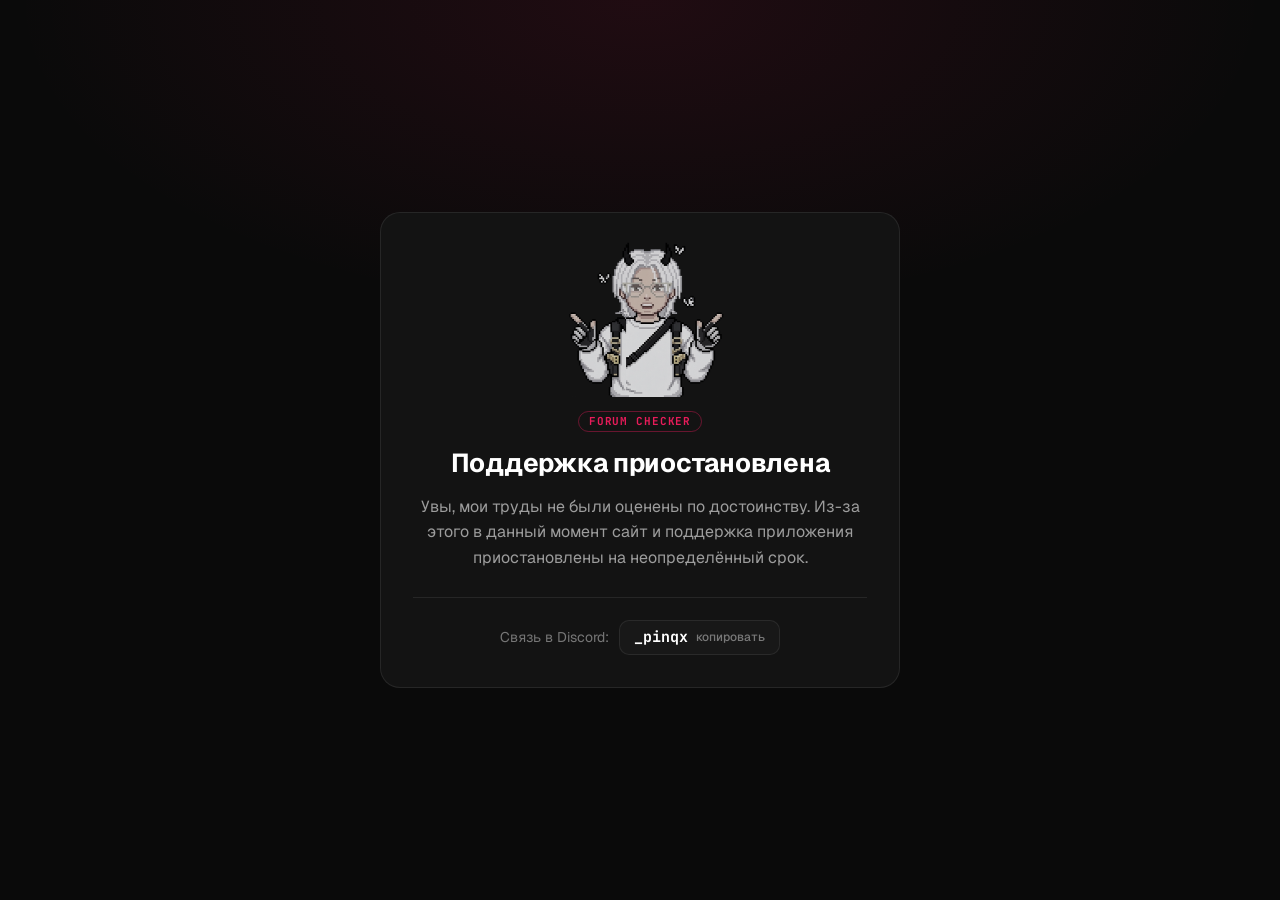
<file: index.html>
<!doctype html>
<html lang="ru">
<head>
<meta charset="utf-8">
<meta name="viewport" content="width=device-width, initial-scale=1">
<title>Forum Checker</title>
<meta name="description" content="Сайт и поддержка Forum Checker приостановлены.">
<meta name="robots" content="noindex">
<link rel="icon" href="favicon.png">
<link rel="preconnect" href="https://fonts.googleapis.com">
<link rel="preconnect" href="https://fonts.gstatic.com" crossorigin>
<link href="https://fonts.googleapis.com/css2?family=Geist:wght@400;500;600;700&family=JetBrains+Mono:wght@500;700&display=swap" rel="stylesheet">
<style>
  :root {
    --acc: #E81C5A;
    --bg: #0A0A0A;
    --card: #131313;
    --line: rgba(255, 255, 255, 0.08);
    --text: #FFFFFF;
    --muted: rgba(255, 255, 255, 0.58);
    --label: rgba(255, 255, 255, 0.42);
  }
  * { box-sizing: border-box; }
  html, body { margin: 0; min-height: 100%; }
  body {
    min-height: 100vh;
    display: grid;
    place-items: center;
    padding: 32px 16px;
    background:
      radial-gradient(ellipse 70% 50% at 50% 0%, color-mix(in srgb, var(--acc) 10%, transparent), transparent 70%),
      var(--bg);
    color: var(--text);
    font-family: "Geist", system-ui, sans-serif;
  }
  .card {
    width: 100%;
    max-width: 520px;
    padding: 36px 32px 32px;
    background: var(--card);
    border: 1px solid var(--line);
    border-radius: 20px;
    text-align: center;
  }
  .mascot {
    width: 180px;
    height: auto;
    margin: -8px auto 12px;
    display: block;
    filter: grayscale(0.55) brightness(0.85);
    animation: sway 4.5s ease-in-out infinite;
  }
  @keyframes sway { 0%, 100% { transform: translateY(0) rotate(-1deg); } 50% { transform: translateY(4px) rotate(1deg); } }
  .tag {
    display: inline-block;
    margin-bottom: 14px;
    padding: 4px 10px;
    border-radius: 999px;
    border: 1px solid color-mix(in srgb, var(--acc) 40%, transparent);
    color: var(--acc);
    font: 700 11px/1 "JetBrains Mono", monospace;
    letter-spacing: 0.08em;
    text-transform: uppercase;
  }
  h1 { margin: 0 0 14px; font-size: 26px; font-weight: 700; letter-spacing: -0.01em; }
  p { margin: 0 0 26px; color: var(--muted); font-size: 16px; line-height: 1.6; text-wrap: pretty; }
  .contact {
    display: flex;
    align-items: center;
    justify-content: center;
    gap: 10px;
    flex-wrap: wrap;
    padding-top: 22px;
    border-top: 1px solid var(--line);
  }
  .contact span { color: var(--label); font-size: 14px; }
  button {
    display: inline-flex;
    align-items: center;
    gap: 8px;
    padding: 9px 14px;
    border-radius: 10px;
    border: 1px solid var(--line);
    background: #181818;
    color: var(--text);
    font: 700 15px/1 "JetBrains Mono", monospace;
    cursor: pointer;
    transition: border-color .15s, background .15s;
  }
  button:hover { border-color: color-mix(in srgb, var(--acc) 50%, transparent); background: #1d1d1d; }
  button small { color: var(--label); font: 500 12px/1 "Geist", sans-serif; }
  @media (prefers-reduced-motion: reduce) { .mascot { animation: none; } }
</style>
</head>
<body>
  <main class="card">
    <img class="mascot" src="mascot.png" alt="">
    <div class="tag">Forum Checker</div>
    <h1>Поддержка приостановлена</h1>
    <p>Увы, мои труды не были оценены по достоинству. Из-за этого в данный момент сайт и поддержка приложения приостановлены на неопределённый срок.</p>
    <div class="contact">
      <span>Связь в Discord:</span>
      <button id="ds" type="button" title="Скопировать">_pinqx <small id="dsHint">копировать</small></button>
    </div>
  </main>
<script>
  document.getElementById('ds').addEventListener('click', function () {
    var hint = document.getElementById('dsHint');
    var done = function () { hint.textContent = 'скопировано'; setTimeout(function () { hint.textContent = 'копировать'; }, 1600); };
    try { navigator.clipboard.writeText('_pinqx').then(done, done); } catch (e) { done(); }
  });
</script>
</body>
</html>
</file>
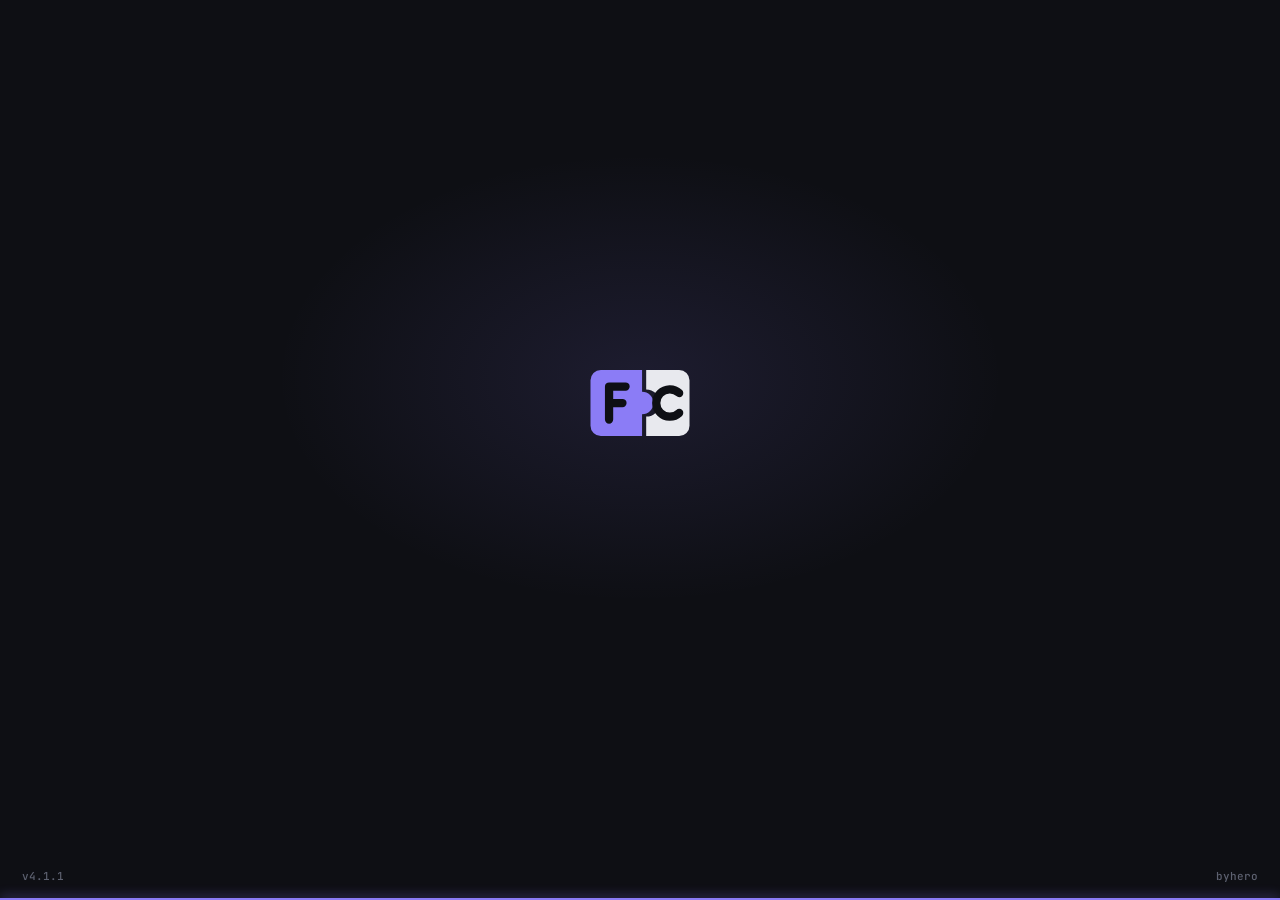
<file: demo/index.html>
<!DOCTYPE html>
<html lang="ru">
<head>
  <meta charset="UTF-8">
  <meta name="viewport" content="width=device-width, initial-scale=1.0">
  <title>Forum Checker - демо</title>
  <link rel="preconnect" href="https://fonts.googleapis.com">
  <link rel="preconnect" href="https://fonts.gstatic.com" crossorigin>
  <link href="https://fonts.googleapis.com/css2?family=Geist:wght@400;500;600;700&family=JetBrains+Mono:wght@400;500;600;700&family=Caveat:wght@600;700&display=swap" rel="stylesheet">
  <link rel="stylesheet" href="style.css">
  <link rel="stylesheet" href="demo-ui.css">
  <link rel="stylesheet" href="report.css">
  <link rel="stylesheet" href="filtertype.css">
</head>
<body class="layout-dock">

  <!-- ── НАВИГАЦИЯ: нижний док (по умолчанию) или боковая рейка (Настройки → Основные) ── -->
  <aside class="sidebar app-nav" id="appNav">
    <div class="nav-logo" title="Forum Checker v4.1.1 · byhero">
      <svg class="fc-mark" viewBox="0 0 64 64" aria-hidden="true"><path d="M13 16H33V26.5A5.5 5.5 0 0 1 33 37.5V48H13A5 5 0 0 1 8 43V21A5 5 0 0 1 13 16Z" fill="#8B7CF6"></path><path d="M17 24V40M17 24H25M17 32H23.5" fill="none" stroke="#0E0F14" stroke-width="4" stroke-linecap="round" stroke-linejoin="round"></path><path d="M35 16H51A5 5 0 0 1 56 21V43A5 5 0 0 1 51 48H35V38.6A6.6 6.6 0 0 0 35 25.4Z" fill="#E8E9EE"></path><path d="M51 27.2A6.6 6.6 0 1 0 51 36.8" fill="none" stroke="#0E0F14" stroke-width="4" stroke-linecap="round"></path></svg>
    </div>

    <div class="nav-item active" data-tab="auth">
      <svg class="nav-svg" viewBox="0 0 24 24"><path d="M14 4h4a2 2 0 0 1 2 2v12a2 2 0 0 1-2 2h-4"></path><path class="a" d="M4 12h10M10 8l4 4-4 4"></path></svg>
      <span class="nav-tip"><span class="nav-label">Авторизация</span><span class="nav-sub">Форум Majestic RP · Alt+1</span></span>
    </div>
    <div class="nav-item" data-tab="load">
      <svg class="nav-svg" viewBox="0 0 24 24"><path class="a" d="M12 4v10M8 10l4 4 4-4"></path><path d="M5 20h14"></path></svg>
      <span class="nav-tip"><span class="nav-label">Загрузка</span><span class="nav-sub">Тема заявок · Alt+2</span></span>
    </div>
    <div class="nav-item" data-tab="tmpl">
      <svg class="nav-svg" viewBox="0 0 24 24"><rect x="5" y="3" width="14" height="18" rx="4"></rect><path class="a" d="M9 9h6M9 13h6M9 17h3"></path></svg>
      <span class="nav-tip"><span class="nav-label">Шаблон</span><span class="nav-sub">Форма заявки · Alt+3</span></span>
    </div>
    <div class="nav-item" data-tab="fields">
      <svg class="nav-svg" viewBox="0 0 24 24"><path d="M4 7h16"></path><path class="a" d="M7 12h10"></path><path d="M10 17h4"></path></svg>
      <span class="nav-tip"><span class="nav-label">Фильтры</span><span class="nav-sub">Критерии отбора · Alt+4</span></span>
    </div>

    <span class="nav-sep"></span>

    <div class="nav-item nav-passed" data-tab="passed">
      <svg class="nav-svg" viewBox="0 0 24 24"><rect x="3.5" y="3.5" width="17" height="17" rx="6"></rect><path class="a" d="M8 12.5l3 3 5-6"></path></svg>
      <span class="nav-badge badge-ok" id="badgePassed">0</span>
      <span class="nav-tip"><span class="nav-label">Подошли</span><span class="nav-sub">Одобренные заявки · Alt+5</span></span>
    </div>
    <div class="nav-item nav-failed" data-tab="failed">
      <svg class="nav-svg" viewBox="0 0 24 24"><rect x="3.5" y="3.5" width="17" height="17" rx="6"></rect><path class="a" d="M9.2 9.2l5.6 5.6M14.8 9.2l-5.6 5.6"></path></svg>
      <span class="nav-badge badge-bad" id="badgeFailed">0</span>
      <span class="nav-tip"><span class="nav-label">Не подошли</span><span class="nav-sub">Отсеянные заявки · Alt+6</span></span>
    </div>
    <div class="nav-item nav-online" data-tab="online">
      <svg class="nav-svg" viewBox="0 0 24 24"><circle cx="12" cy="12" r="8.5"></circle><path class="a" d="M12 7.5V12l3 2"></path></svg>
      <span class="nav-badge badge-info" id="badgeOnline">0</span>
      <span class="nav-tip"><span class="nav-label">Онлайн</span><span class="nav-sub">Проверка активности · Alt+7</span></span>
    </div>

    <span class="nav-sep nav-sep-end"></span>

    <div class="nav-item nav-settings" data-tab="settings">
      <svg class="nav-svg" viewBox="0 0 24 24"><path d="M12 2.8v2.6M12 18.6v2.6M2.8 12h2.6M18.6 12h2.6M5.5 5.5l1.8 1.8M16.7 16.7l1.8 1.8M5.5 18.5l1.8-1.8M16.7 7.3l1.8-1.8"></path><circle class="a" cx="12" cy="12" r="3.6"></circle></svg>
      <span class="nav-tip"><span class="nav-label">Настройки</span><span class="nav-sub">Конфигурация и ЧС · Alt+8</span></span>
    </div>
    <div class="nav-search" id="navSearchBtn" onclick="openNavPalette()">
      <svg class="nav-svg" viewBox="0 0 24 24"><circle cx="11" cy="11" r="6.5"></circle><path class="a" d="M16 16l4.5 4.5"></path></svg>
      <span class="nav-tip"><span class="nav-label">Поиск раздела</span><span class="nav-sub">Ctrl+E</span></span>
    </div>
  </aside>

  <!-- ── ГИД (левый нижний угол) ── -->
  <div class="guide-dock" id="guideDock">
    <!-- Floating Speech Bubble -->
    <div class="mascot-bubble" id="mascotBubble">
      <div class="mascot-bubble-hdr">
        <span id="bubbleSpeaker">💬 hero:</span>
        <span class="mascot-bubble-close" onclick="closeMascotBubble()">✕</span>
      </div>
      <div class="mascot-bubble-text" id="bubbleText">Привет! Я помогу тебе быстро проверить заявки на лидерку.</div>
      <div class="bubble-replies" id="bubbleReplies"></div>
    </div>

    <!-- Mascot Card -->
    <div class="mascot-card" id="mascotCard" onclick="toggleMascotMenu()">
      <img src="assets/mascot_idle.png" class="mascot-avatar" id="mascotImg" alt="Mascot">
      <div class="mascot-info">
        <div class="mascot-name" id="mascotName">hero • Факты</div>
        <div class="mascot-hint">Нажми - обучение и инфо 👉</div>
      </div>
    </div>
    <!-- Версия билда под гидом (видна в режиме боковой рейки) -->
    <div class="rail-build" id="railBuildVersion">v4.1.1</div>

    <!-- Mascot Menu Popup -->
    <div class="mascot-menu" id="mascotMenu">
      <div class="mascot-menu-top">
        <span id="mascotMenuGreeting">💬 Привет, я hero!</span>
        <span class="mascot-bubble-close" onclick="closeMascotMenu()">✕</span>
      </div>
      <div class="mascot-menu-body">
        <div class="mascot-menu-sub" id="mascotMenuSub">Готов разнести рутину в щепки?</div>
        <button class="menu-btn menu-btn-primary" onclick="startTutorial()">🎓 Запустить обучение с гидом</button>
        <button class="menu-btn menu-btn-secondary" onclick="openGuideSettings()">🎭 Сменить гида / Настройки гидов</button>
        <button class="menu-btn menu-btn-dark" onclick="showDisclaimer(false)">⚠️ Показать дисклеймер</button>
      </div>
    </div>
  </div>

  <!-- ── ПАЛИТРА РАЗДЕЛОВ (Ctrl+E) ── -->
  <div class="nav-palette-bg" id="navPaletteBg">
    <div class="nav-palette">
      <input type="text" id="navPaletteInput" placeholder="Куда перейти? Например: фильтры, онлайн, чс..." autocomplete="off">
      <div class="nav-palette-list" id="navPaletteList"></div>
      <div class="nav-palette-foot">↑↓ выбрать · Enter перейти · Esc закрыть · Alt+1…8 быстрый переход</div>
    </div>
  </div>

  <!-- ── MAIN AREA ── -->
  <main class="main-area">
    <header class="main-header">
      <div class="header-brand" title="Forum Checker v4.1.1 · byhero">
        <div class="sidebar-logo-box">
      <svg class="fc-mark" viewBox="0 0 64 64" aria-hidden="true"><path d="M13 16H33V26.5A5.5 5.5 0 0 1 33 37.5V48H13A5 5 0 0 1 8 43V21A5 5 0 0 1 13 16Z" fill="#8B7CF6"></path><path d="M17 24V40M17 24H25M17 32H23.5" fill="none" stroke="#0E0F14" stroke-width="4" stroke-linecap="round" stroke-linejoin="round"></path><path d="M35 16H51A5 5 0 0 1 56 21V43A5 5 0 0 1 51 48H35V38.6A6.6 6.6 0 0 0 35 25.4Z" fill="#E8E9EE"></path><path d="M51 27.2A6.6 6.6 0 1 0 51 36.8" fill="none" stroke="#0E0F14" stroke-width="4" stroke-linecap="round"></path></svg>
        </div>
      </div>
      <div class="header-left">
        <div class="header-overline" id="headerOverline">ДОСТУП</div>
        <div class="header-title" id="headerTitle">Авторизация на форуме</div>
      </div>
      <div class="header-right">
        <!-- Статус и версия (раньше были в нижней строке) -->
        <div class="header-meta">
          <div class="header-status" id="statusBarText">Готово</div>
          <div class="header-version" id="statusBarVersion" title="Версия Forum Checker">v4.1.1</div>
        </div>
        <!-- Кнопки окна (окно без системной рамки) -->
        <div class="win-controls">
          <button class="win-btn" title="Свернуть" onclick="winMinimize()">
            <svg viewBox="0 0 12 12"><line x1="2" y1="6" x2="10" y2="6"></line></svg>
          </button>
          <button class="win-btn" id="btnWinMax" title="Развернуть" onclick="winToggleMaximize()">
            <svg viewBox="0 0 12 12"><rect x="2.5" y="2.5" width="7" height="7" rx="1"></rect></svg>
          </button>
          <button class="win-btn win-btn-close" title="Закрыть" onclick="winClose()">
            <svg viewBox="0 0 12 12"><line x1="2.5" y1="2.5" x2="9.5" y2="9.5"></line><line x1="9.5" y1="2.5" x2="2.5" y2="9.5"></line></svg>
          </button>
        </div>
      </div>
    </header>

    <div class="content-box">

      <!-- ── TAB 1: AUTH ── -->
      <section class="tab-pane active" id="pane-auth">
        <div class="card">
          <div class="card-title">Авторизация на форуме Majestic RP</div>
          <div class="card-desc">Программа использует встроенное окно браузера с форумом (forum.majestic-rp.ru). Войдите в свой аккаунт - данные сохраняются автоматически и только на вашем компьютере.</div>
          
          <div class="subcard">
            <span id="forumAuthIcon" style="font-size: 22px;">⏳</span>
            <div style="font-weight: 700; color: #e2e8f0;" id="forumAuthText">Проверка авторизации на форуме...</div>
          </div>

          <div style="display: flex; gap: 10px;">
            <button class="btn btn-primary" id="btnLoginForum" onclick="loginForum()">🌐 Войти на Форум</button>
            <button class="btn btn-secondary" onclick="clearSession()">Очистить сессию</button>
          </div>
        </div>
      </section>

      <!-- ── TAB 2: LOAD ── -->
      <section class="tab-pane" id="pane-load">
        <div class="card load-card">
          <div class="card-title">Тема с заявками</div>
          <div class="load-row">
            <input type="text" class="input-text" id="forumUrl" placeholder="Вставьте ссылку на тему: https://forum.majestic-rp.ru/threads/...">
            <button class="btn btn-primary" onclick="loadAllPages()">📥 Загрузить</button>
            <button class="btn btn-danger" onclick="clearAllPosts()">🗑️ Очистить</button>
          </div>
          <div class="load-status">
            <span id="loadProgText">Готово к загрузке</span>
            <span class="load-stats"><span id="statPages">Загружено страниц: 0</span><span id="statPosts">Всего постов: 0</span></span>
            <span id="loadProgPercent">0%</span>
          </div>
          <div class="load-bar"><div id="loadProgressBar"></div></div>
          <input type="hidden" id="targetPageNum" value="2">
        </div>

        <div style="display: flex; justify-content: center; margin-top: 10px;">
          <button class="btn btn-cta" id="btnCheckAllApps" onclick="checkAllApplications()">🔍 ПРОВЕРИТЬ ВСЕ ЗАЯВКИ</button>
        </div>
      </section>

      <!-- ── TAB 3: TEMPLATE ── -->
      <section class="tab-pane" id="pane-tmpl">
        <div class="card" style="flex: 1;">
          <div class="card-title">Шаблон заявки</div>
          <div class="card-desc">Текст первого поста (#1) с вопросами и пунктами шаблона. Доступен для редактирования.</div>
          
          <textarea class="textarea-tmpl" id="tmplText" placeholder="Вставьте сюда текст шаблона из темы форума..."></textarea>

          <div style="display: flex; gap: 10px;">
            <button class="btn btn-primary" onclick="saveTemplate()">💾 Сохранить</button>
            <button class="btn btn-secondary" onclick="extractTemplateFromPost1()">🔄 Из 1-го поста</button>
            <button class="btn btn-secondary" id="btnAutoFields" onclick="autoFieldsFromTemplate()">📋 Авто-поля</button>
          </div>
        </div>
      </section>

      <!-- ── TAB 4: FIELDS / RULES ── -->
      <section class="tab-pane" id="pane-fields">
        <div class="card" style="flex: 1;">
          <div class="card-title">Поля и фильтры</div>
          <div class="card-desc">Ключевое слово - текст вопроса, после которого считывается ответ кандидата. Фильтр - условие проверки ответа.</div>

          <div style="display: flex; gap: 8px; justify-content: space-between;">
            <div style="display: flex; gap: 8px;">
              <button class="btn btn-primary" id="btnAddRule" onclick="openAddRuleModal()">➕ Добавить</button>
              <button class="btn btn-secondary" onclick="editSelectedRule()">✏️ Изменить</button>
              <button class="btn btn-danger" onclick="deleteSelectedRule()">🗑️ Удалить</button>
            </div>
            <div style="display: flex; gap: 8px;">
              <button class="btn btn-danger btn-clear" id="btnDeleteAllRules" onclick="deleteAllRules()" title="Удалить все фильтры">🗑️ Удалить все</button>
              <button class="btn" style="background: #1e3a34; color: #34d399;" onclick="saveRulesConfig()">💾 Сохранить</button>
            </div>
          </div>

          <div style="background: #1a162b; border: 1px solid #382d5e; border-radius: 8px; flex: 1; overflow-y: auto;">
            <table style="width: 100%; border-collapse: collapse; font-size: 13px;" id="rulesTable">
              <thead>
                <tr style="background: #241d3d; color: #e9d5ff; text-align: left; height: 36px;">
                  <th style="padding: 8px 12px;">Название</th>
                  <th style="padding: 8px 12px;">Ключевое слово</th>
                  <th style="padding: 8px 12px;">Фильтр</th>
                  <th style="padding: 8px 12px;">Параметр</th>
                </tr>
              </thead>
              <tbody id="rulesTableBody">
                <!-- Dynamically populated -->
              </tbody>
            </table>
          </div>
        </div>
      </section>

      <!-- ── TAB 5: PASSED ── -->
      <section class="tab-pane" id="pane-passed">
        <div class="card" style="padding: 14px 20px;">
          <div style="display: flex; justify-content: space-between; align-items: center;">
            <div style="font-size: 18px; font-weight: 700; color: #f0f2f5;">Заявки, прошедшие проверку</div>
            <div style="font-size: 20px; font-weight: 700; color: #4ade80;" id="countPassed">0</div>
          </div>
          <div class="bulk-row">
            <button type="button" class="cand-check" id="selAllPassed" title="Выбрать все видимые (Ctrl+A)" aria-label="Выбрать все" onclick="toggleSelectAll('passed')"></button>
            <input type="text" class="input-text" placeholder="Поиск по нику, статику, дискорду..." id="searchPassed" oninput="filterPassedList()">
          </div>
          <div class="bulk-bar" id="bulkBarPassed">
            <div class="bulk-bar-inner">
              <div class="bulk-count"><span class="bulk-count-num" id="bulkCountPassed">0</span><span class="bulk-count-label">выбрано</span></div>
              <div class="bulk-actions">
                <button type="button" class="bulk-btn" onclick="bulkCopy('passed')">📋 Копировать</button>
                <button type="button" class="bulk-btn bulk-danger" onclick="bulkMove('passed')">❌ Отклонить выбранные</button>
                <button type="button" class="bulk-btn bulk-ghost" onclick="clearSelection('passed')" title="Esc">Снять выбор</button>
              </div>
            </div>
          </div>
        </div>

        <div class="candidate-list" id="passedList">
          <!-- Candidate cards -->
        </div>
      </section>

      <!-- ── TAB 6: FAILED ── -->
      <section class="tab-pane" id="pane-failed">
        <div class="card" style="padding: 14px 20px; gap: 10px;">
          <div style="display: flex; justify-content: space-between; align-items: center;">
            <div style="font-size: 18px; font-weight: 700; color: #f0f2f5;">Заявки, НЕ прошедшие проверку</div>
            <div style="font-size: 20px; font-weight: 700; color: #f87171;" id="countFailed">0</div>
          </div>
          
          <!-- Sub-filters -->
          <div style="display: flex; gap: 8px;">
            <button class="btn btn-pill" id="subfilterAll" style="background: #3b1d24; color: #ffffff;" onclick="setFailedSubfilter('all')">❌ Все отклонённые (0)</button>
            <button class="btn btn-pill" id="subfilterRegular" style="background: #1c1f2e; color: #94a3b8;" onclick="setFailedSubfilter('regular')">📋 Обычные отказы (0)</button>
            <button class="btn btn-pill" id="subfilterBl" style="background: #1c1f2e; color: #fda4af;" onclick="setFailedSubfilter('blacklist')">🚫 ЧС лидеров (0)</button>
          </div>

          <div class="bulk-row">
            <button type="button" class="cand-check" id="selAllFailed" title="Выбрать все видимые (Ctrl+A)" aria-label="Выбрать все" onclick="toggleSelectAll('failed')"></button>
            <input type="text" class="input-text" placeholder="Поиск по нику, статику, дискорду..." id="searchFailed" oninput="filterFailedList()">
          </div>
          <div class="bulk-bar" id="bulkBarFailed">
            <div class="bulk-bar-inner">
              <div class="bulk-count"><span class="bulk-count-num" id="bulkCountFailed">0</span><span class="bulk-count-label">выбрано</span></div>
              <div class="bulk-actions">
                <button type="button" class="bulk-btn" onclick="bulkCopy('failed')">📋 Копировать</button>
                <button type="button" class="bulk-btn bulk-success" onclick="bulkMove('failed')">✅ Одобрить выбранные</button>
                <button type="button" class="bulk-btn bulk-ghost" onclick="clearSelection('failed')" title="Esc">Снять выбор</button>
              </div>
            </div>
          </div>
        </div>

        <div class="candidate-list" id="failedList">
          <!-- Failed cards -->
        </div>
      </section>

      <!-- ── TAB 7: ONLINE ── -->
      <section class="tab-pane" id="pane-online">
        <div class="card" style="padding: 16px 20px; gap: 12px;">
          <div style="display: flex; justify-content: space-between; align-items: center;">
            <div style="font-size: 17px; font-weight: 700; color: #f0f2f5;">🕒 Статистика онлайна кандидатов (День / Неделя / Месяц / 2 месяца)</div>
            <div style="font-size: 20px; font-weight: 700; color: #38bdf8;" id="countOnline">0</div>
          </div>

          <div class="subcard" style="background: #10121a; font-size: 12px; color: #94a3b8; border-color: #1e2230;">
            ℹ️ Проверяются кандидаты из вкладки «Подошли». Онлайн считается по «Логи → Сессии» в Админ-панели за последние 2 месяца (время МСК).
          </div>

          <div style="display: flex; gap: 10px; align-items: center; flex-wrap: wrap;">
            <span style="font-size: 13px; font-weight: 600; color: #e2e8f0;">Кулдаун:</span>
            <select class="input-text" id="onlineCooldown" style="width: 110px;">
              <option value="20">20 сек</option>
              <option value="25" selected>25 сек</option>
              <option value="30">30 сек</option>
            </select>
            <button class="btn btn-primary" id="btnStartOnline" onclick="startOnlineCheck()">▶️ Запустить проверку</button>
            <button class="btn btn-danger" id="btnCancelOnline" disabled onclick="cancelOnlineCheck()">⏹ Отменить</button>
            <button class="btn btn-secondary btn-clear" id="btnClearOnline" onclick="clearOnlineResults()" title="Удалить результаты проверки онлайна">🧹 Очистить</button>
            <button class="btn btn-secondary" style="margin-left: auto;" onclick="exportOnlineStats()">📋 Экспорт статистики</button>
          </div>

          <div style="margin-top: 4px;">
            <div style="display: flex; justify-content: space-between; font-size: 12px; color: #94a3b8; margin-bottom: 6px;">
              <span id="onlineProgText">Готово к проверке онлайна</span>
              <span id="onlineProgPercent">0%</span>
            </div>
            <div style="background: #1e2233; height: 8px; border-radius: 4px; overflow: hidden;">
              <div id="onlineProgressBar" style="background: var(--cyan); width: 0%; height: 100%; transition: width 0.2s ease;"></div>
            </div>
          </div>
        </div>

        <div class="candidate-list" id="onlineList">
          <!-- Online cards -->
        </div>
      </section>

      <!-- ── TAB 8: SETTINGS ── -->
      <section class="tab-pane" id="pane-settings">
        <div style="display: grid; grid-template-columns: 240px 1fr; gap: 16px; height: 100%;">
          
          <!-- Category List -->
          <div class="card" style="padding: 14px 10px; gap: 6px;">
            <div style="font-size: 16px; font-weight: 700; margin-bottom: 8px; padding-left: 8px;">НАСТРОЙКИ</div>
            <div class="menu-btn menu-btn-primary" id="btnSetNav-appearance" onclick="showSettingsSection('appearance')">01. Основные</div>
            <div class="menu-btn menu-btn-secondary" id="btnSetNav-blacklist" onclick="showSettingsSection('blacklist')">02. ЧС лидеров</div>
            <div class="menu-btn menu-btn-secondary" id="btnSetNav-presets" onclick="showSettingsSection('presets')">03. Шаблоны фильтров</div>
            <div class="menu-btn menu-btn-secondary" id="btnSetNav-online" onclick="showSettingsSection('online')">04. Проверка онлайна</div>
            <div class="menu-btn menu-btn-secondary" id="btnSetNav-export" onclick="showSettingsSection('export')">05. Быстрый экспорт</div>
            <div class="menu-btn menu-btn-secondary" id="btnSetNav-guides" onclick="showSettingsSection('guides')">06. Помощник и гиды</div>

            <button class="site-link" onclick="openSite()" title="Открыть сайт Forum Checker">🌐 Сайт программы</button>
            <div id="settingsAppVersion" style=" font-size: 11px; color: #64748b; padding-left: 8px; font-weight: 700;">
              Forum Checker v4.1.1
            </div>
          </div>

          <!-- Section Content -->
          <div class="card" id="settingsContainer">
            <!-- Dynamically populated section -->
          </div>

        </div>
      </section>

    </div>

  </main>

  <!-- ── MODAL: DISCLAIMER ── -->
  <div class="modal-overlay" id="modalDisclaimer">
    <div class="modal-card" style="max-width: 680px;">
      <div class="modal-header">
        <span>⚠️ ВАЖНАЯ ИНФОРМАЦИЯ И ДИСКЛЕЙМЕР</span>
      </div>
      <div class="modal-body" style="display: flex; gap: 20px; align-items: flex-start;">
        <img src="assets/mascot_disclaimer.png" style="width: 135px; height: auto; object-fit: contain; flex-shrink: 0; filter: drop-shadow(0 6px 14px rgba(0,0,0,0.6));" alt="Disclaimer Mascot">
        <div style="font-size: 13px; line-height: 1.6; color: #cbd5e1; flex: 1;">
          <p style="margin-bottom: 12px;"><strong style="color: #ffffff;">Что это:</strong> Forum Checker - специализированный инструмент куратора и старшей администрации для автоматического сбора заявок на лидерский пост с форума, фильтрации по шаблону, отсева ЧС лидеров и проверки онлайна в одном окне.</p>
          <p style="margin-bottom: 12px;"><strong style="color: #ffffff;">Откуда информация:</strong> Официальный форум Majestic RP (forum.majestic-rp.ru) и админ-панель (admin.majestic-files.net/panel).</p>
          <p style="margin-bottom: 12px;"><strong style="color: #ffffff;">Чего здесь нет:</strong> Программа не передаёт пароли, куки или токены на сторонние серверы. Все данные хранятся исключительно локально на вашем ПК.</p>
          <p style="margin-bottom: 12px;"><strong style="color: #ffffff;">Ответственность:</strong> За итоговый список кандидатов отвечает проверяющий администратор. Авто-фильтры созданы для ускорения рутины - спорные заявки всегда проверяйте кнопкой «Подробнее».</p>
          <p><strong style="color: #ffffff;">Безопасность панели:</strong> При проверке онлайна действует защитный кулдаун (25 секунд между кандидатами) для предотвращения лимита запросов.</p>
        </div>
      </div>
      <div class="modal-footer" style="justify-content: space-between; align-items: center;">
        <label style="display: flex; align-items: center; gap: 8px; font-size: 13px; color: #94a3b8; cursor: pointer;">
          <input type="checkbox" id="chkDontShowDisclaimer"> Больше не показывать
        </label>
        <button class="btn btn-danger" id="btnDisclaimerContinue" disabled onclick="acceptDisclaimer()">Продолжить (10)</button>
      </div>
    </div>
  </div>

  <!-- ── MODAL: CANDIDATE DETAIL ── -->
  <div class="modal-overlay" id="modalDetail">
    <div class="modal-card">
      <div class="modal-header">
        <span id="detailTitle">Детали заявки</span>
        <span class="mascot-bubble-close" onclick="closeModal('modalDetail')">✕</span>
      </div>
      <div class="modal-body" id="detailBody">
        <!-- Structured details -->
      </div>
      <div class="modal-footer" style="display: flex; justify-content: space-between; align-items: center; width: 100%;">
        <button class="btn btn-primary" id="btnDetailCopyAll" onclick="copyDetailModalAll()">📋 Копировать всё</button>
        <div style="display: flex; gap: 8px;">
          <button class="btn btn-danger" id="btnDetailReject" onclick="detailRejectCandidate()" style="display: none;">❌ Отклонить</button>
          <button class="btn btn-success" id="btnDetailApprove" onclick="detailApproveCandidate()" style="display: none;">✅ Одобрить</button>
          <button class="btn btn-secondary" onclick="closeModal('modalDetail')">Закрыть</button>
        </div>
      </div>
    </div>
  </div>

  <!-- ── MODAL: ADD / EDIT RULE ── -->
  <div class="modal-overlay" id="modalRule">
    <div class="modal-card" style="max-width: 500px;">
      <div class="modal-header">
        <span id="ruleModalTitle">Добавить фильтр</span>
        <span class="mascot-bubble-close" onclick="closeModal('modalRule')">✕</span>
      </div>
      <div class="modal-body" style="display: flex; flex-direction: column; gap: 12px;">
        <div>
          <label style="font-size: 12px; color: #94a3b8; margin-bottom: 4px; display: block;">Название поля:</label>
          <input type="text" class="input-text" id="ruleName" placeholder="например: Возраст или Discord">
        </div>
        <div>
          <label style="font-size: 12px; color: #94a3b8; margin-bottom: 4px; display: block;">Ключевое слово в шаблоне:</label>
          <input type="text" class="input-text" id="ruleKw" placeholder="например: Ваш возраст:">
        </div>
        <div>
          <label style="font-size: 12px; color: #94a3b8; margin-bottom: 4px; display: block;">Тип фильтра:</label>
          <select class="input-text" id="ruleType" onchange="onRuleTypeChange()">
            <option value="digits">🔢 Только цифры (Static ID, возраст, числовой Discord ID)</option>
            <option value="not_empty">📝 Не пустое (любой текст / пункт обязательно заполнен)</option>
            <option value="alpha">🔤 Только буквы (реальное имя без цифр)</option>
            <option value="none">👁️ Без проверки (просто извлечь в карточку)</option>
            <option value="min">📈 Число &gt;= (минимальное число, например возраст &gt;= 16)</option>
            <option value="max">📉 Число &lt;= (максимальное число, например возраст &lt;= 35)</option>
            <option value="contains">🔍 Содержит текст</option>
            <option value="not_contains">🚫 НЕ содержит текст (запрещённые слова)</option>
            <option value="discord">💬 Формат Discord (проверка ID или тега)</option>
            <option value="regex">⚡ Регулярное выражение (RegEx)</option>
          </select>
        </div>
        <div>
          <label style="font-size: 12px; color: #94a3b8; margin-bottom: 4px; display: block;" id="ruleParamLabel">Параметр фильтра (число, текст, regex):</label>
          <input type="text" class="input-text" id="ruleParam" placeholder="например: 16">
          <div id="ruleParamHelp" style="font-size: 11px; color: #c4b5fd; margin-top: 4px; min-height: 16px;"></div>
        </div>
      </div>
      <div class="modal-footer">
        <button class="btn btn-secondary" onclick="closeModal('modalRule')">Отмена</button>
        <button class="btn btn-primary" onclick="saveRuleModal()">Сохранить</button>
      </div>
    </div>
  </div>

  <!-- ── MODAL: CONFIRM DELETE RULE ── -->
  <div class="modal-overlay" id="modalConfirmDelete">
    <div class="modal-card" style="max-width: 440px;">
      <div class="modal-header">
        <span id="confirmDeleteTitle">🗑️ Удаление фильтра</span>
        <span class="mascot-bubble-close" onclick="closeModal('modalConfirmDelete')">✕</span>
      </div>
      <div class="modal-body" style="font-size: 13px; line-height: 1.6; color: #e2e8f0;">
        <p id="confirmDeleteMsg" style="margin-bottom: 8px;">Вы уверены, что хотите удалить выбранный фильтр?</p>
        <div style="font-size: 11px; color: #94a3b8; background: #131522; padding: 8px 12px; border-radius: 6px; border: 1px solid #282d40;">
          💡 Нажмите <kbd style="background: #252838; padding: 2px 6px; border-radius: 4px; border: 1px solid #3c4155; color: #c4b5fd;">Enter</kbd> для подтверждения или <kbd style="background: #252838; padding: 2px 6px; border-radius: 4px; border: 1px solid #3c4155; color: #cbd5e1;">Esc</kbd> для отмены.
        </div>
      </div>
      <div class="modal-footer" style="display: flex; justify-content: flex-end; gap: 10px;">
        <button class="btn btn-secondary" onclick="closeModal('modalConfirmDelete')">Отмена</button>
        <button class="btn btn-danger" id="btnConfirmDeleteOk" onclick="executeDeleteRule()">Удалить (Enter)</button>
      </div>
    </div>
  </div>

  <!-- ── MODAL: LICENSE ACTIVATION ── -->
  <div class="modal-overlay" id="modalLicense" style="z-index: 2000;">
    <div class="modal-card" style="max-width: 580px; border-color: #8b5cf6;">
      <div class="modal-header" style="background: #171524;">
        <span style="color: #c4b5fd;">🔐 ТРЕБУЕТСЯ АКТИВАЦИЯ ДОСТУПА</span>
      </div>
      <div class="modal-body" style="font-size: 13px; line-height: 1.6; color: #cbd5e1;">
        <p style="margin-bottom: 12px; color: #e2e8f0;">
          Для работы программы необходим персональный ключ активации с привязкой к материнской плате вашего ПК.
        </p>
        <div style="background: #10121a; border: 1px solid #282b3c; border-radius: 8px; padding: 12px; margin-bottom: 14px;">
          <div style="font-size: 11px; text-transform: uppercase; color: #94a3b8; font-weight: 700; margin-bottom: 4px;">Ваш аппаратный ID (HWID):</div>
          <div style="display: flex; gap: 8px; align-items: center;">
            <code id="licenseHwidText" style="font-family: monospace; font-size: 14px; color: #a78bfa; flex: 1;">FC-PC-XXXX-XXXX-XXXX</code>
            <button class="btn btn-secondary" onclick="copyHwid()" style="padding: 6px 12px; font-size: 11px;">📋 Скопировать</button>
          </div>
        </div>
        <div style="margin-bottom: 10px;">
          <label style="font-size: 12px; color: #94a3b8; margin-bottom: 6px; display: block;">Введите полученный ключ активации (формат HERO-KEY-...):</label>
          <input type="text" class="input-text" id="licenseKeyInput" placeholder="HERO-KEY-XXXX-XXXX-XXXX-XXXX" style="font-family: monospace; font-size: 13px;">
          <div id="licenseError" style="color: #f87171; font-size: 12px; margin-top: 6px;"></div>
        </div>
      </div>
        <div class="license-help">
          <div class="license-help-title">Как получить ключ</div>
          <div class="license-help-text">Скопируй код ПК и отправь его в Discord <b class="mono">_pinqx</b> - в ответ придёт ключ.</div>
          <div class="license-help-actions">
            <button class="btn btn-discord" onclick="copyHwidAndOpenDiscord()">
              <svg viewBox="0 0 24 24"><path d="M20.32 4.37a19.8 19.8 0 0 0-4.89-1.52c-.21.38-.45.87-.61 1.25a18.27 18.27 0 0 0-5.49 0 12.6 12.6 0 0 0-.62-1.25 19.74 19.74 0 0 0-4.89 1.52C.53 9.05-.32 13.58.1 18.06a19.9 19.9 0 0 0 6.02 3.06c.46-.63.87-1.3 1.23-1.99a13.1 13.1 0 0 1-1.88-.9l.37-.29c3.93 1.79 8.18 1.79 12.06 0l.37.3c-.6.35-1.22.65-1.87.89.36.7.78 1.36 1.23 1.99a19.84 19.84 0 0 0 6-3.03c.5-5.18-.84-9.67-3.55-13.66ZM8.02 15.33c-1.18 0-2.16-1.08-2.16-2.42 0-1.33.96-2.42 2.16-2.42 1.21 0 2.18 1.1 2.16 2.42 0 1.34-.96 2.42-2.16 2.42Zm7.97 0c-1.18 0-2.15-1.08-2.15-2.42 0-1.33.95-2.42 2.15-2.42 1.21 0 2.18 1.1 2.16 2.42 0 1.34-.95 2.42-2.16 2.42Z"/></svg>
              Скопировать код и открыть Discord
            </button>
            <button class="btn btn-secondary" onclick="openSite()">🌐 Сайт программы</button>
          </div>
        </div>
      <div class="modal-footer">
        <button class="btn btn-primary" onclick="activateLicenseKey()" style="padding: 8px 24px; font-weight: 700;">Активировать</button>
      </div>
    </div>
  </div>

  <!-- ── MODAL: LICENSE REVOKED ── -->
  <div class="modal-overlay" id="modalRevoked" style="z-index: 2000;">
    <div class="modal-card" style="max-width: 580px; border-color: #ef4444;">
      <div class="modal-header" style="background: #271418;">
        <span style="color: #fca5a5;">🚫 ДОСТУП ПРИОСТАНОВЛЕН</span>
      </div>
      <div class="modal-body" style="font-size: 13px; line-height: 1.6; color: #cbd5e1;">
        <p style="margin-bottom: 12px; color: #fecaca; font-weight: 600;">
          Доступ к Forum Checker для вашего ПК временно заблокирован создателем программы.
        </p>
        <div style="background: #151014; border: 1px solid #451b24; border-radius: 8px; padding: 12px; margin-bottom: 14px;">
          <div style="font-size: 11px; text-transform: uppercase; color: #94a3b8; font-weight: 700; margin-bottom: 4px;">Ваш аппаратный ID (HWID):</div>
          <div style="display: flex; gap: 8px; align-items: center;">
            <code id="revokedHwidText" style="font-family: monospace; font-size: 14px; color: #f87171; flex: 1;">FC-PC-XXXX-XXXX-XXXX</code>
            <button class="btn btn-secondary" onclick="copyRevokedHwid()" style="padding: 6px 12px; font-size: 11px;">📋 Скопировать</button>
          </div>
        </div>
        <p style="font-size: 12px; color: #94a3b8;">
          Свяжитесь с автором для восстановления доступа. После разблокировки нажмите кнопку «Проверить снова».
        </p>
      </div>
      <div class="modal-footer">
        <button class="btn btn-secondary" onclick="checkRevocationAgain()" style="padding: 8px 20px;">🔄 Проверить снова</button>
      </div>
    </div>
  </div>

  <!-- ── FLOATING INTERACTIVE TUTORIAL (MADESK STYLE WITH PROMINENT GUIDE) ── -->
  <div class="tutorial-card" id="tutorialCard" style="display: none;">
    <div class="tutorial-layout">
      <!-- Left side: Large expressive Guide Character -->
      <div class="tutorial-character-stage">
        <div class="tutorial-character-glow"></div>
        <img src="assets/mascot_talk.png" id="tutorialAvatar" class="tutorial-avatar-large" alt="Guide">
        <div class="tutorial-guide-plate">
          <span class="tutorial-guide-name" id="tutorialGuideName">hero</span>
        </div>
      </div>

      <!-- Right side: Dialogue Pane -->
      <div class="tutorial-dialogue-pane">
        <div class="tutorial-header">
          <div class="tutorial-badge" id="tutorialBadge">1/8 • 🔑 Авторизация</div>
          <div class="tutorial-header-actions">
            <button class="tutorial-close-btn" id="btnTutSound" onclick="toggleTutSound()" title="Вкл/Выкл звук">🔊</button>
            <button class="tutorial-close-btn" onclick="finishTutorial()" title="Закрыть обучение">✕</button>
          </div>
        </div>

        <div class="tutorial-body">
          <div class="tutorial-bubble-arrow"></div>
          <div class="tutorial-step-title" id="tutorialStepTitle" style="font-weight: 700; font-size: 15px; color: #ffffff; margin-bottom: 6px;"></div>
          <p class="tutorial-text">
            <span class="tut-ghost" id="tutorialTextGhost" aria-hidden="true"></span>
            <span class="tut-typed" id="tutorialText"></span>
          </p>
        </div>

        <div class="tutorial-footer">
          <button class="btn btn-secondary tut-btn tut-btn-icon" id="btnTutPrev" onclick="prevTutorialStep()" disabled title="Назад" aria-label="Назад">‹</button>
          <button class="btn btn-secondary tut-btn tut-btn-skip" onclick="finishTutorial()">Пропустить</button>
          <div class="tut-step-indicator" id="tutorialStepIndicator">Шаг 1 из 20</div>
          <button class="btn btn-primary tut-btn tut-btn-next" id="btnTutNext" onclick="nextTutorialStep()" style="background: #2563eb; border-color: #3b82f6;">
            Далее ➡️ <kbd class="tut-enter-badge">Enter ↵</kbd>
          </button>
        </div>
      </div>
    </div>
  </div>

  <!-- ── TUTORIAL SPOTLIGHT BACKDROP (MADESK STYLE) ── -->
  <svg id="tutorialSpotlightOverlay" class="tutorial-spotlight-overlay" style="display: none;">
    <defs>
      <mask id="tutorialSpotlightMask">
        <rect x="0" y="0" width="100%" height="100%" fill="white" />
        <rect id="tutorialCutout" x="0" y="0" width="0" height="0" rx="10" ry="10" fill="black" />
      </mask>
    </defs>
    <rect x="0" y="0" width="100%" height="100%" fill="rgba(3, 5, 12, 0.78)" mask="url(#tutorialSpotlightMask)" />
    <rect id="tutorialCutoutBorder" x="0" y="0" width="0" height="0" rx="10" ry="10" fill="none" stroke="#2563eb" stroke-width="2.5" />
  </svg>

  <!-- ── FLOATING TOAST NOTIFICATIONS ── -->
  <div id="appToastContainer"></div>

  <!-- ── КРАЯ ДЛЯ ИЗМЕНЕНИЯ РАЗМЕРА ОКНА (окно без системной рамки) ── -->
  <div class="win-grip g-top" data-edge="top"></div>
  <div class="win-grip g-bottom" data-edge="bottom"></div>
  <div class="win-grip g-left" data-edge="left"></div>
  <div class="win-grip g-right" data-edge="right"></div>
  <div class="win-grip g-tl" data-edge="topleft"></div>
  <div class="win-grip g-tr" data-edge="topright"></div>
  <div class="win-grip g-bl" data-edge="bottomleft"></div>
  <div class="win-grip g-br" data-edge="bottomright"></div>

  <!-- ── TUTORIAL POINTING HAND ── -->
  <div class="tutorial-pointing-hand" id="tutorialPointingHand" style="display: none;">
    <img id="tutorialHandImg" src="assets/hands/hand_hero.png" alt="Pointing Hand">
  </div>

  <script>
    // Применяем сохранённый вид меню до инициализации, чтобы не было мигания
    try { var _ml = localStorage.getItem('fc-menu-layout'); if (_ml === 'rail') document.body.className = 'layout-rail'; } catch (e) {}
    try {
      var _lv = JSON.parse(localStorage.getItem('fc-list-view') || '{}');
      if (_lv.density === 'compact') document.body.classList.add('cand-compact');
      if (_lv.density === 'rows') document.body.classList.add('cand-rows');
      if (_lv.cols === 2 || _lv.cols === 3) document.body.classList.add('cand-cols-' + _lv.cols);
    } catch (e) {}
  </script>
  <script src="demo-data.js"></script>
  <script src="demo-live.js"></script>
  <script src="splash.js"></script>
  <script src="app.js"></script>
  <script src="demo-ui.js"></script>
  <script src="vendor/html2canvas.min.js"></script>
  <script src="report.js"></script>
  <script src="filtertype.js"></script>
</body>
</html>
</file>
<file: demo/style.css>
/* ═════════════════════════════════════════════════════════════
   FORUM CHECKER - ДИЗАЙНБУК v3.0 STYLE SYSTEM
   Тихий интерфейс для быстрой проверки заявок (Geist + JetBrains Mono)
   ═════════════════════════════════════════════════════════════ */

@import url('https://fonts.googleapis.com/css2?family=Geist:wght@400;500;600;700&family=JetBrains+Mono:wght@400;500;600;700&display=swap');

:root {
  /* ── Accent Token (Byhero Indigo) ── */
  --acc: #8B7CF6;
  --acc-hover: #9d8ff7;
  --acc-active: #7c68ee;
  --acc-soft: color-mix(in srgb, var(--acc, #8B7CF6) 13%, #0E0F14);
  --acc-done: color-mix(in srgb, var(--acc, #8B7CF6) 22%, #13141A);
  --acc-ring: color-mix(in srgb, var(--acc, #8B7CF6) 20%, transparent);

  /* ── Five Surface Layers (from dark to raised) ── */
  --bg-chrome: #0B0C10;   /* Шапка, меню слева, статус-бар */
  --bg-app:    #0E0F14;   /* Основной фон приложения, поля ввода */
  --bg-card:   #13141A;   /* Карточки */
  --bg-raised: #171821;   /* Вложенные плашки, вторичные кнопки */
  --bg-hover:  #1F212B;   /* Наведение, активные вкладки */

  /* ── Border Lines ── */
  --line-chrome:  #1A1C23;
  --line-card:    #1F2129;
  --line-control: #2A2C37;
  --line-hover:   #3A3D4B;

  /* ── Text Hierarchy ── */
  --text-primary:   #E8E9EE;  /* 15.9:1 */
  --text-secondary: #A3A7B3;  /* 8.1:1 */
  --text-muted:     #8E92A0;  /* 6.1:1 */
  --text-label:     #6E7280;  /* Метки капсом */

  /* ── Semantic Colors (Success, Error, Warn, Info) ── */
  --color-success:      #4ADE9B;
  --color-success-text: #6EE7B0;
  --color-success-bg:   rgba(74, 222, 155, 0.12);
  --color-success-brd:  rgba(74, 222, 155, 0.28);

  --color-error:        #FF6B5E;
  --color-error-text:   #FF968B;
  --color-error-bg:     rgba(255, 107, 94, 0.13);
  --color-error-brd:    rgba(255, 107, 94, 0.32);

  --color-warn:         #FFB454;
  --color-warn-text:    #FFC77A;
  --color-warn-bg:      rgba(255, 180, 84, 0.13);

  --color-info:         #5BB8FF;
  --color-info-text:    #8FCBFF;
  --color-info-bg:      rgba(91, 184, 255, 0.13);

  /* ── Typography & Radius ── */
  --font-sans: 'Geist', system-ui, -apple-system, BlinkMacSystemFont, 'Segoe UI', Roboto, sans-serif;
  --font-mono: 'JetBrains Mono', 'Consolas', monospace;

  --r-sm:   9px;
  --r-md:   11px;
  --r-lg:   13px;
  --r-card: 16px;
  --r-pill: 999px;
}

/* ── BASE RESETS ── */
* {
  box-sizing: border-box;
  margin: 0;
  padding: 0;
  user-select: none;
}

body {
  font-family: var(--font-sans);
  background-color: var(--bg-app);
  color: var(--text-primary);
  overflow: hidden;
  height: 100vh;
  width: 100vw;
  display: flex;
  font-size: 14px;
  line-height: 1.5;
  -webkit-font-smoothing: antialiased;
}

/* Custom Scrollbars */
::-webkit-scrollbar {
  width: 7px;
  height: 7px;
}
::-webkit-scrollbar-track {
  background: var(--bg-chrome);
}
::-webkit-scrollbar-thumb {
  background: var(--line-control);
  border-radius: 4px;
}
::-webkit-scrollbar-thumb:hover {
  background: var(--line-hover);
}

.mono {
  font-family: var(--font-mono);
  font-variant-numeric: tabular-nums;
}

/* ═════════════════════════════════════════════════════════════
   НАВИГАЦИЯ · НИЖНИЙ ДОК (body.layout-dock) / БОКОВАЯ РЕЙКА (body.layout-rail)
   Одна разметка, вид переключается в Настройки → 01. Основные
   ═════════════════════════════════════════════════════════════ */
.sidebar-logo-box {
  width: 36px;
  height: 36px;
  border-radius: 10px;
  background: var(--acc);
  display: flex;
  align-items: center;
  justify-content: center;
  flex: none;
  box-shadow: 0 4px 14px -3px var(--acc);
}
.sidebar-logo-box svg {
  stroke: #0B0C10;
  stroke-width: 2.8;
}

.header-brand { display: none; margin-right: 14px; }
body.layout-dock .header-brand { display: flex; }
body .main-header { justify-content: flex-start; }
body .main-header .header-right { margin-left: auto; }

.app-nav {
  display: flex;
  align-items: center;
  z-index: 60;
}

.nav-svg {
  width: 22px;
  height: 22px;
  fill: none;
  stroke: currentColor;
  stroke-width: 2;
  stroke-linecap: round;
  stroke-linejoin: round;
  flex: none;
  pointer-events: none;
}

.nav-item, .nav-search {
  position: relative;
  display: flex;
  align-items: center;
  justify-content: center;
  border-radius: 14px;
  color: var(--text-secondary);
  background: var(--bg-raised);
  border: 1px solid var(--line-card);
  cursor: pointer;
  flex: none;
  transition: transform 160ms cubic-bezier(.3, 1.6, .5, 1), background 120ms ease, color 120ms ease, border-color 120ms ease;
}
.nav-item:hover, .nav-search:hover {
  background: var(--bg-hover);
  color: var(--text-primary);
  border-color: var(--line-control);
}
.nav-item.active {
  color: var(--acc);
  background: var(--acc-soft);
  border-color: var(--acc-ring);
}
.nav-passed.active { color: var(--color-success); }
.nav-failed.active { color: var(--color-error); }
.nav-online.active { color: var(--color-info); }

/* Подсказка с названием раздела */
.nav-tip {
  position: absolute;
  background: var(--bg-hover);
  border: 1px solid var(--line-control);
  border-radius: 9px;
  padding: 6px 11px;
  white-space: nowrap;
  pointer-events: none;
  opacity: 0;
  transition: opacity 120ms ease, transform 120ms ease;
  z-index: 5;
  box-shadow: 0 10px 26px rgba(0, 0, 0, 0.5);
  display: flex;
  flex-direction: column;
  line-height: 1.3;
}
.nav-label { font-size: 12.5px; font-weight: 700; color: var(--text-primary); }
.nav-sub { font-size: 11px; color: var(--text-muted); }
.nav-item:hover .nav-tip, .nav-search:hover .nav-tip { opacity: 1; }

.nav-badge {
  position: absolute;
  top: -6px;
  right: -6px;
  min-width: 20px;
  height: 20px;
  padding: 0 5px;
  border-radius: 10px;
  font-family: var(--font-mono);
  font-size: 10.5px;
  font-weight: 700;
  display: flex;
  align-items: center;
  justify-content: center;
  border: 2px solid var(--bg-card);
}
.nav-badge.badge-ok   { background: #12392a; color: var(--color-success); }
.nav-badge.badge-bad  { background: #3e1a18; color: var(--color-error); }
.nav-badge.badge-info { background: #12304a; color: var(--color-info); }

.nav-sep {
  flex: none;
  background: var(--line-control);
}
.nav-logo { display: none; }

/* ── ВАРИАНТ 1 · НИЖНИЙ ДОК ── */
body.layout-dock .app-nav {
  position: fixed;
  left: 50%;
  bottom: 44px;
  transform: translateX(-50%);
  gap: 9px;
  padding: 10px 16px;
  background: rgba(19, 20, 26, 0.88);
  backdrop-filter: blur(14px);
  border: 1px solid var(--line-control);
  border-radius: 22px;
  box-shadow: 0 18px 50px rgba(0, 0, 0, 0.55);
  align-items: flex-end;
}
body.layout-dock .nav-item,
body.layout-dock .nav-search {
  width: 54px;
  height: 54px;
  transform-origin: bottom center;
}
body.layout-dock .nav-item:hover,
body.layout-dock .nav-search:hover {
  transform: scale(1.18) translateY(-4px);
  z-index: 2;
}
body.layout-dock .nav-item.active::after {
  content: '';
  position: absolute;
  bottom: -7px;
  left: 50%;
  width: 5px;
  height: 5px;
  margin-left: -2.5px;
  border-radius: 50%;
  background: currentColor;
}
body.layout-dock .nav-tip {
  bottom: calc(100% + 12px);
  left: 50%;
  transform: translateX(-50%) translateY(4px);
  align-items: center;
}
body.layout-dock .nav-item:hover .nav-tip,
body.layout-dock .nav-search:hover .nav-tip { transform: translateX(-50%); }
body.layout-dock .nav-sep { width: 1px; height: 38px; margin: 0 5px 8px; }
/* Контент заканчивается над доком - меню ничего не перекрывает (в т.ч. внутренние прокрутки, как в Настройках) */
body.layout-dock .content-box { padding-bottom: 20px; margin-bottom: 98px; }

/* ── ВАРИАНТ 2 · СТАТИЧНАЯ БОКОВАЯ РЕЙКА ── */
body.layout-rail .app-nav {
  position: relative;
  flex-direction: column;
  width: 72px;
  min-width: 72px;
  height: 100%;
  padding: 14px 0 96px;
  gap: 8px;
  background: var(--bg-chrome);
  border-right: 1px solid var(--line-chrome);
}
body.layout-rail .nav-logo {
  display: flex;
  width: 40px;
  height: 40px;
  border-radius: 11px;
  background: var(--acc);
  color: #0B0C10;
  align-items: center;
  justify-content: center;
  margin-bottom: 10px;
  flex: none;
  box-shadow: 0 4px 14px -3px var(--acc);
}
body.layout-rail .nav-item,
body.layout-rail .nav-search {
  width: 46px;
  height: 46px;
  background: transparent;
  border-color: transparent;
  color: var(--text-muted);
}
body.layout-rail .nav-item:hover,
body.layout-rail .nav-search:hover {
  background: var(--bg-hover);
  color: var(--text-primary);
}
body.layout-rail .nav-item.active {
  background: var(--acc-soft);
  border-color: var(--acc-ring);
  color: var(--acc);
}
body.layout-rail .nav-passed.active { color: var(--color-success); }
body.layout-rail .nav-failed.active { color: var(--color-error); }
body.layout-rail .nav-online.active { color: var(--color-info); }
body.layout-rail .nav-item.active::before {
  content: '';
  position: absolute;
  left: -13px;
  top: 11px;
  bottom: 11px;
  width: 3px;
  border-radius: 0 3px 3px 0;
  background: currentColor;
}
body.layout-rail .nav-badge { top: -2px; right: -4px; border-color: var(--bg-chrome); }
body.layout-rail .nav-tip {
  left: calc(100% + 14px);
  top: 50%;
  transform: translateY(-50%) translateX(-4px);
}
body.layout-rail .nav-item:hover .nav-tip,
body.layout-rail .nav-search:hover .nav-tip { transform: translateY(-50%); }
body.layout-rail .nav-sep { width: 30px; height: 1px; margin: 4px 0; }
body.layout-rail .nav-sep-end { margin-top: auto; visibility: hidden; }

/* ═════════════════════════════════════════════════════════════
   ГИД В ЛЕВОМ НИЖНЕМ УГЛУ
   ═════════════════════════════════════════════════════════════ */
.guide-dock {
  position: fixed;
  left: 16px;
  bottom: 44px;
  z-index: 70;
}
.mascot-card {
  position: relative;
  width: 72px;
  height: 72px;
  border-radius: 18px;
  background: var(--bg-card);
  border: 1px solid var(--line-control);
  display: flex;
  align-items: center;
  justify-content: center;
  cursor: pointer;
  box-shadow: 0 12px 32px rgba(0, 0, 0, 0.5);
  transition: transform 160ms cubic-bezier(.3, 1.6, .5, 1), border-color 120ms ease, background 120ms ease;
}
.mascot-card:hover {
  transform: scale(1.06);
  border-color: var(--acc);
  background: var(--bg-raised);
}
.mascot-avatar {
  width: 64px;
  height: 64px;
  object-fit: contain;
  filter: drop-shadow(0 3px 10px rgba(0, 0, 0, 0.55));
}
/* Имя гида всплывает при наведении */
.mascot-info {
  position: absolute;
  left: calc(100% + 12px);
  top: 50%;
  transform: translateY(-50%) translateX(-4px);
  background: var(--bg-hover);
  border: 1px solid var(--line-control);
  border-radius: 9px;
  padding: 6px 11px;
  white-space: nowrap;
  pointer-events: none;
  opacity: 0;
  transition: opacity 120ms ease, transform 120ms ease;
  box-shadow: 0 10px 26px rgba(0, 0, 0, 0.5);
}
.mascot-card:hover .mascot-info { opacity: 1; transform: translateY(-50%); }
.mascot-name {
  font-size: 12.5px;
  font-weight: 700;
  color: #f3e8ff;
}
.mascot-hint {
  font-size: 11px;
  color: var(--text-muted);
  line-height: 1.3;
}

/* В режиме рейки гид садится внизу рейки */
body.layout-rail .guide-dock { left: 6px; bottom: 14px; }
body.layout-rail .mascot-card { width: 60px; height: 60px; border-radius: 16px; }
body.layout-rail .mascot-avatar { width: 54px; height: 54px; }

/* Пузырь и меню гида открываются над ним (док) или справа (рейка) */
.guide-dock .mascot-bubble,
.guide-dock .mascot-menu { left: 0; bottom: calc(100% + 14px); }
.guide-dock .mascot-bubble::after { left: 28px; }
body.layout-rail .guide-dock .mascot-bubble,
body.layout-rail .guide-dock .mascot-menu { left: calc(100% + 14px); bottom: 0; }
body.layout-rail .guide-dock .mascot-bubble::after {
  left: -6px;
  bottom: 22px;
  border-right: none;
  border-bottom: none;
  border-left: 1px solid var(--acc);
  border-top: 1px solid var(--acc);
  transform: rotate(-45deg);
}

/* ═════════════════════════════════════════════════════════════
   ПАЛИТРА РАЗДЕЛОВ (Ctrl+K)
   ═════════════════════════════════════════════════════════════ */
.nav-palette-bg {
  position: fixed;
  inset: 0;
  background: rgba(3, 5, 12, 0.62);
  display: none;
  align-items: flex-start;
  justify-content: center;
  padding-top: 14vh;
  z-index: 1500;
}
.nav-palette-bg.open { display: flex; }
.nav-palette {
  width: 540px;
  max-width: calc(100vw - 32px);
  background: var(--bg-card);
  border: 1px solid var(--line-control);
  border-radius: 16px;
  overflow: hidden;
  box-shadow: 0 30px 80px rgba(0, 0, 0, 0.6);
  animation: fadeIn 150ms ease;
}
.nav-palette input {
  width: 100%;
  background: transparent;
  border: 0;
  border-bottom: 1px solid var(--line-card);
  padding: 16px 18px;
  font: inherit;
  font-size: 15px;
  color: var(--text-primary);
  outline: none;
  user-select: text;
}
.nav-palette-list { max-height: 360px; overflow-y: auto; padding: 6px; }
.nav-palette-item {
  display: flex;
  align-items: center;
  gap: 12px;
  width: 100%;
  padding: 9px 12px;
  border-radius: 10px;
  color: var(--text-secondary);
  cursor: pointer;
}
.nav-palette-item.sel { background: var(--acc-soft); color: var(--text-primary); }
.nav-palette-item .nav-svg { width: 18px; height: 18px; }
.nav-palette-item b { display: block; font-size: 13px; color: var(--text-primary); }
.nav-palette-item small { color: var(--text-muted); font-size: 12px; }
.nav-palette-item kbd { margin-left: auto; font-family: var(--font-mono); font-size: 11px; color: var(--text-label); }
.nav-palette-empty { padding: 18px; text-align: center; color: var(--text-muted); font-size: 13px; }
.nav-palette-foot {
  padding: 8px 14px;
  font-size: 11px;
  color: var(--text-label);
  border-top: 1px solid var(--line-card);
  font-family: var(--font-mono);
}

/* Выбор вида меню в настройках */
.layout-picker { display: grid; grid-template-columns: repeat(auto-fit, minmax(210px, 1fr)); gap: 10px; }
#settingsContainer { min-width: 0; }
.layout-option > div { min-width: 0; }
.layout-option {
  background: var(--bg-raised);
  border: 1px solid var(--line-control);
  border-radius: 12px;
  padding: 12px;
  cursor: pointer;
  display: flex;
  gap: 12px;
  align-items: center;
  transition: border-color 120ms ease, background 120ms ease;
}
.layout-option:hover { border-color: var(--line-hover); }
.layout-option.active { border-color: var(--acc); background: var(--acc-soft); }
.layout-thumb {
  width: 74px;
  height: 48px;
  border-radius: 7px;
  border: 1px solid var(--line-hover);
  background: var(--bg-app);
  position: relative;
  flex: none;
}
.layout-thumb.t-dock::after {
  content: '';
  position: absolute;
  left: 18px;
  right: 18px;
  bottom: 5px;
  height: 7px;
  border-radius: 4px;
  background: var(--acc);
}
.layout-thumb.t-rail::after {
  content: '';
  position: absolute;
  left: 4px;
  top: 4px;
  bottom: 4px;
  width: 8px;
  border-radius: 3px;
  background: var(--acc);
}
.layout-option b { display: block; font-size: 13px; color: var(--text-primary); }
.layout-option small { font-size: 11px; color: var(--text-muted); }


/* Floating Mascot Speech Bubble */
.mascot-bubble {
  position: absolute;
  bottom: calc(100% + 12px);
  left: 6px;
  width: 310px;
  background: var(--bg-card);
  border: 1px solid var(--acc);
  border-radius: 14px;
  padding: 14px 16px;
  box-shadow: 0 16px 40px rgba(0, 0, 0, 0.7), 0 0 20px var(--acc-ring);
  z-index: 100;
  display: none;
  animation: fadeIn 150ms ease;
}
.mascot-bubble::after {
  content: "";
  position: absolute;
  bottom: -6px;
  left: 28px;
  width: 10px;
  height: 10px;
  background: var(--bg-card);
  border-right: 1px solid var(--acc);
  border-bottom: 1px solid var(--acc);
  transform: rotate(45deg);
}

.mascot-bubble-hdr {
  display: flex;
  justify-content: space-between;
  align-items: center;
  margin-bottom: 6px;
  font-size: 11px;
  font-weight: 700;
  color: #e9d5ff;
}

.mascot-bubble-close {
  cursor: pointer;
  color: var(--text-muted);
  font-size: 14px;
}
.mascot-bubble-close:hover { color: #ffffff; }

.mascot-bubble-text {
  font-size: 12.5px;
  color: var(--text-primary);
  line-height: 1.45;
  font-weight: 500;
}

/* Mascot Menu Popup */
.mascot-menu {
  position: absolute;
  bottom: calc(100% + 12px);
  left: 6px;
  width: 320px;
  background: var(--bg-card);
  border: 1px solid var(--line-control);
  border-radius: 14px;
  box-shadow: 0 18px 45px rgba(0, 0, 0, 0.7);
  z-index: 100;
  display: none;
  animation: fadeIn 150ms ease;
  overflow: hidden;
}

.mascot-menu-top {
  background: var(--bg-raised);
  padding: 12px 16px;
  display: flex;
  justify-content: space-between;
  align-items: center;
  font-size: 12px;
  font-weight: 700;
  color: #ffffff;
  border-bottom: 1px solid var(--line-card);
}

.mascot-menu-body {
  padding: 14px;
  display: flex;
  flex-direction: column;
  gap: 8px;
}

.mascot-menu-sub {
  font-size: 12px;
  color: var(--text-secondary);
  margin-bottom: 6px;
  line-height: 1.4;
}

.menu-btn {
  padding: 10px 14px;
  border-radius: 9px;
  border: 1px solid transparent;
  font-size: 12.5px;
  font-weight: 600;
  cursor: pointer;
  text-align: left;
  transition: all 120ms ease;
  font-family: inherit;
}
.menu-btn-primary {
  background: var(--acc);
  color: #0B0C10;
  font-weight: 700;
}
.menu-btn-primary:hover {
  filter: brightness(1.1);
}
.menu-btn-secondary {
  background: var(--bg-raised);
  border-color: var(--line-control);
  color: var(--text-primary);
}
.menu-btn-secondary:hover {
  background: var(--bg-hover);
  border-color: var(--line-hover);
}
.menu-btn-dark {
  background: transparent;
  color: var(--text-muted);
}
.menu-btn-dark:hover {
  background: var(--bg-raised);
  color: #ffffff;
}

/* ═════════════════════════════════════════════════════════════
   MAIN AREA & HEADER
   ═════════════════════════════════════════════════════════════ */
.main-area {
  flex: 1;
  display: flex;
  flex-direction: column;
  height: 100%;
  overflow: hidden;
  position: relative;
  background: var(--bg-app);
}

.main-header {
  height: 72px;
  min-height: 72px;
  padding: 0 32px;
  display: flex;
  align-items: center;
  justify-content: space-between;
  border-bottom: 1px solid var(--line-chrome);
  background: var(--bg-chrome);
}

.header-left {
  display: flex;
  flex-direction: column;
  gap: 2px;
}

.header-overline {
  font-family: var(--font-mono);
  font-size: 11px;
  font-weight: 600;
  color: var(--acc);
  letter-spacing: 0.08em;
  text-transform: uppercase;
}

.header-title {
  font-size: 20px;
  font-weight: 700;
  color: var(--text-primary);
  letter-spacing: -0.025em;
}

.header-right {
  display: flex;
  align-items: center;
  gap: 12px;
}

.content-box {
  flex: 1;
  overflow-y: auto;
  padding: 24px 32px;
  display: flex;
  flex-direction: column;
  gap: 20px;
}

.tab-pane {
  display: none;
  height: 100%;
  flex-direction: column;
  gap: 18px;
  animation: fadeIn 180ms cubic-bezier(.2, .8, .2, 1);
}
.tab-pane.active {
  display: flex;
}

/* ═════════════════════════════════════════════════════════════
   CARDS & CONTAINERS (Дизайнбук v3.0 .card)
   ═════════════════════════════════════════════════════════════ */
.card {
  background: var(--bg-card);
  border: 1px solid var(--line-card);
  border-radius: var(--r-card);
  padding: 22px 24px;
  display: flex;
  flex-direction: column;
  gap: 14px;
}

.card-title {
  font-size: 16px;
  font-weight: 700;
  color: var(--text-primary);
  letter-spacing: -0.015em;
}

.card-desc {
  font-size: 13.5px;
  color: var(--text-muted);
  line-height: 1.55;
  margin-top: -6px;
}

.subcard {
  background: var(--bg-app);
  border: 1px solid var(--line-control);
  border-radius: var(--r-lg);
  padding: 12px 16px;
  display: flex;
  align-items: center;
  gap: 12px;
}

/* ═════════════════════════════════════════════════════════════
   BUTTONS (Дизайнбук v3.0 .btn, .btn-pri, .btn-light)
   ═════════════════════════════════════════════════════════════ */
.btn {
  height: 44px;
  padding: 0 18px;
  border-radius: var(--r-md);
  border: 1px solid var(--line-control);
  background: var(--bg-raised);
  color: var(--text-primary);
  font-weight: 600;
  font-size: 13.5px;
  font-family: inherit;
  display: inline-flex;
  align-items: center;
  justify-content: center;
  gap: 8px;
  white-space: nowrap;
  cursor: pointer;
  transition: all 120ms ease;
}

.btn:hover {
  background: var(--bg-hover);
  border-color: var(--line-hover);
}
.btn:active {
  transform: scale(0.97);
}
.btn[disabled], .btn:disabled {
  opacity: 0.38 !important;
  cursor: not-allowed !important;
  transform: none !important;
  box-shadow: none !important;
}

/* Primary Action Button (Accented) */
.btn-primary, .btn-pri {
  background: var(--acc);
  border-color: transparent;
  color: #0B0C10;
  font-weight: 700;
  box-shadow: 0 8px 24px -8px var(--acc);
}
.btn-primary:hover, .btn-pri:hover {
  background: var(--acc);
  filter: brightness(1.1);
  border-color: transparent;
  color: #0B0C10;
}

/* Secondary Button */
.btn-secondary {
  background: var(--bg-raised);
  border-color: var(--line-control);
  color: var(--text-primary);
}

/* Danger / Error Button */
.btn-danger {
  background: var(--color-error-bg);
  border: 1px solid var(--color-error-brd);
  color: var(--color-error-text);
}
.btn-danger:hover {
  background: rgba(255, 107, 94, 0.22);
  color: #ffffff;
}

/* Big Hero Call To Action Button */
.btn-cta {
  height: 52px;
  font-size: 15px;
  padding: 0 26px;
  border-radius: var(--r-lg);
  background: var(--acc);
  color: #0B0C10;
  font-weight: 700;
  box-shadow: 0 10px 30px -8px var(--acc);
  border: none;
}
.btn-cta:hover {
  filter: brightness(1.1);
  transform: translateY(-1px);
}

/* Small Buttons & Pills */
.btn-sm {
  height: 34px;
  padding: 0 12px;
  font-size: 12.5px;
  border-radius: var(--r-sm);
}

.btn-pill {
  height: 32px;
  padding: 0 12px;
  border-radius: var(--r-pill);
  font-size: 12px;
  font-weight: 600;
}

/* Keyboard hint inside button */
.kbd {
  font-family: var(--font-mono);
  font-size: 11px;
  padding: 2px 6px;
  border-radius: 5px;
  background: rgba(255, 255, 255, 0.08);
  color: var(--text-secondary);
  font-weight: 500;
}
.btn-primary .kbd, .btn-pri .kbd {
  background: rgba(0, 0, 0, 0.16);
  color: #0B0C10;
}

/* ═════════════════════════════════════════════════════════════
   INPUTS & TEXTAREAS (Дизайнбук v3.0 .inp)
   ═════════════════════════════════════════════════════════════ */
.input-text, .inp-field {
  height: 48px;
  background: var(--bg-app);
  border: 1px solid var(--line-control);
  border-radius: var(--r-md);
  color: var(--text-primary);
  font-family: var(--font-mono);
  font-size: 13px;
  padding: 0 16px;
  width: 100%;
  outline: none;
  transition: all 120ms ease;
  user-select: text;
}

.input-text:focus, .inp-field:focus {
  border-color: var(--acc);
  box-shadow: 0 0 0 4px var(--acc-ring);
}
.input-text::placeholder {
  color: #555968;
}

.textarea-tmpl {
  background: var(--bg-app);
  border: 1px solid var(--line-control);
  border-radius: var(--r-md);
  color: var(--text-primary);
  font-family: var(--font-mono);
  font-size: 13px;
  line-height: 1.6;
  padding: 16px;
  width: 100%;
  flex: 1;
  min-height: 400px;
  height: calc(100vh - 300px);
  outline: none;
  resize: vertical;
  transition: border-color 120ms ease;
  user-select: text;
}
.textarea-tmpl:focus {
  border-color: var(--acc);
  box-shadow: 0 0 0 4px var(--acc-ring);
}

/* ═════════════════════════════════════════════════════════════
   CANDIDATE CARDS & LISTS
   ═════════════════════════════════════════════════════════════ */
.candidate-list {
  display: flex;
  flex-direction: column;
  gap: 10px;
  overflow-y: auto;
  flex: 1;
  padding-right: 4px;
}

.candidate-card {
  background: var(--bg-card);
  border: 1px solid var(--line-card);
  border-radius: 14px;
  padding: 14px 18px;
  display: flex;
  flex-direction: column;
  gap: 10px;
  transition: border-color 120ms ease, background 120ms ease;
}
.candidate-card:hover {
  background: #15161F;
  border-color: var(--line-control);
}

.candidate-card.passed {
  border-left: 4px solid var(--color-success);
}
.candidate-card.failed {
  border-left: 4px solid var(--color-error);
}
.candidate-card.blacklisted {
  border-left: 4px solid #ef4444;
  border-color: rgba(239, 68, 68, 0.35);
  background: rgba(239, 68, 68, 0.04);
}

.candidate-header {
  display: flex;
  align-items: center;
  justify-content: space-between;
}

.candidate-author {
  font-size: 14px;
  font-weight: 700;
  color: #ffffff;
  display: flex;
  align-items: center;
  gap: 8px;
}

.candidate-post-num {
  font-family: var(--font-mono);
  font-size: 12px;
  color: #B3A9FF;
  cursor: pointer;
  padding: 1px 6px;
  border-radius: 4px;
  background: rgba(179, 169, 255, 0.08);
}
.candidate-post-num:hover {
  text-decoration: underline;
  background: rgba(179, 169, 255, 0.16);
}

/* Badges & Pills */
.pill, .badge {
  display: inline-flex;
  align-items: center;
  gap: 6px;
  padding: 3px 10px;
  border-radius: var(--r-pill);
  font-size: 12px;
  font-weight: 600;
  white-space: nowrap;
}

.badge-passed, .p-ok {
  background: var(--color-success-bg);
  color: var(--color-success-text);
  border: 1px solid var(--color-success-brd);
}

.badge-failed, .p-bad {
  background: var(--color-error-bg);
  color: var(--color-error-text);
  border: 1px solid var(--color-error-brd);
}

.badge-bl {
  background: rgba(255, 107, 94, 0.22);
  color: #FF968B;
  border: 1px solid #FF6B5E;
}

.badge-online, .p-info {
  background: var(--color-info-bg);
  color: var(--color-info-text);
  border: 1px solid rgba(91, 184, 255, 0.28);
}

.p-warn {
  background: var(--color-warn-bg);
  color: var(--color-warn-text);
}

.candidate-fields {
  display: flex;
  flex-wrap: wrap;
  gap: 8px;
  font-size: 12px;
}

.field-pill {
  background: var(--bg-raised);
  border: 1px solid var(--line-card);
  padding: 4px 10px;
  border-radius: 7px;
  color: var(--text-primary);
  display: flex;
  gap: 6px;
  user-select: text;
}
.field-name {
  color: var(--text-muted);
  font-weight: 600;
}
.field-val {
  color: var(--text-primary);
  font-family: var(--font-mono);
}

.candidate-actions {
  display: flex;
  align-items: center;
  gap: 8px;
  margin-top: 2px;
}

/* ═════════════════════════════════════════════════════════════
   RULES TABLE (.rg and .row)
   ═════════════════════════════════════════════════════════════ */
#rulesTable {
  width: 100%;
  border-collapse: collapse;
}

#rulesTable thead tr {
  background: var(--bg-raised);
  border-bottom: 1px solid var(--line-card);
  height: 40px;
}

#rulesTable th {
  padding: 8px 14px;
  font-size: 11px;
  font-weight: 600;
  color: var(--text-label);
  letter-spacing: 0.08em;
  text-transform: uppercase;
  text-align: left;
}

#rulesTable tbody tr {
  height: 48px;
  border-bottom: 1px solid var(--line-card);
  font-size: 13.5px;
  transition: background 100ms ease;
  cursor: pointer;
}

#rulesTable tbody tr:hover {
  background: var(--bg-raised);
}

#rulesTable td {
  padding: 8px 14px;
  color: var(--text-primary);
}

/* ═════════════════════════════════════════════════════════════
   BOTTOM STATUS BAR (30 px)
   ═════════════════════════════════════════════════════════════ */
.status-bar {
  height: 30px;
  min-height: 30px;
  background: var(--bg-chrome);
  border-top: 1px solid var(--line-chrome);
  padding: 0 24px;
  display: flex;
  align-items: center;
  justify-content: space-between;
  font-size: 12px;
}

.status-left {
  color: var(--text-muted);
  font-weight: 500;
}

.status-right {
  color: var(--acc);
  font-family: var(--font-mono);
  font-weight: 600;
}

/* ═════════════════════════════════════════════════════════════
   MODALS
   ═════════════════════════════════════════════════════════════ */
.modal-overlay {
  position: fixed;
  inset: 0;
  background: rgba(11, 12, 16, 0.85);
  backdrop-filter: blur(8px);
  display: flex;
  align-items: center;
  justify-content: center;
  z-index: 1000;
  display: none;
  animation: fadeIn 150ms ease;
}

.modal-card {
  background: var(--bg-card);
  border: 1px solid var(--line-control);
  border-radius: var(--r-card);
  width: 90%;
  max-width: 650px;
  max-height: 85vh;
  display: flex;
  flex-direction: column;
  overflow: hidden;
  box-shadow: 0 24px 64px rgba(0, 0, 0, 0.8);
}

.modal-header {
  padding: 16px 22px;
  border-bottom: 1px solid var(--line-card);
  background: var(--bg-raised);
  display: flex;
  justify-content: space-between;
  align-items: center;
  font-size: 15px;
  font-weight: 700;
  color: #ffffff;
}

.modal-body {
  padding: 20px 22px;
  overflow-y: auto;
  flex: 1;
  user-select: text;
}

.modal-footer {
  padding: 14px 22px;
  border-top: 1px solid var(--line-card);
  background: var(--bg-raised);
  display: flex;
  justify-content: flex-end;
  gap: 10px;
}

/* ═════════════════════════════════════════════════════════════
   SWITCH TOGGLE (Дизайнбук v3.0 .tg)
   ═════════════════════════════════════════════════════════════ */
.switch-row {
  display: flex;
  align-items: center;
  gap: 14px;
  cursor: pointer;
  background: var(--bg-card);
  padding: 12px 16px;
  border-radius: var(--r-md);
  border: 1px solid var(--line-card);
  transition: all 120ms ease;
}
.switch-row:hover {
  background: var(--bg-raised);
  border-color: var(--line-control);
}

.switch-toggle {
  position: relative;
  display: inline-block;
  width: 44px;
  height: 24px;
  flex-shrink: 0;
}
.switch-toggle input {
  opacity: 0;
  width: 0;
  height: 0;
}
.switch-slider {
  position: absolute;
  cursor: pointer;
  inset: 0;
  background-color: var(--line-control);
  transition: all 220ms cubic-bezier(.3, 1.4, .5, 1);
  border-radius: 24px;
}
.switch-slider:before {
  position: absolute;
  content: "";
  height: 18px;
  width: 18px;
  left: 3px;
  bottom: 3px;
  background-color: #C8CAD2;
  transition: all 220ms cubic-bezier(.3, 1.4, .5, 1);
  border-radius: 50%;
}
.switch-toggle input:checked + .switch-slider {
  background-color: var(--acc);
}
.switch-toggle input:checked + .switch-slider:before {
  transform: translateX(20px);
  background-color: #0B0C10;
}

/* ═════════════════════════════════════════════════════════════
   TUTORIAL SPOTLIGHT & HAND (PRESERVED & BEAUTIFIED)
   ═════════════════════════════════════════════════════════════ */
.tutorial-card {
  position: fixed;
  right: 24px;
  width: 530px;
  max-width: calc(100vw - 36px);
  background: var(--bg-card);
  border: 1px solid var(--acc);
  border-radius: var(--r-card);
  box-shadow: 0 20px 50px rgba(0, 0, 0, 0.85), 0 0 32px var(--acc-ring);
  z-index: 99990;
  display: flex;
  overflow: hidden;
  transition: top 0.28s cubic-bezier(0.16, 1, 0.3, 1), bottom 0.28s cubic-bezier(0.16, 1, 0.3, 1), opacity 0.2s ease;
  animation: slideUp 0.28s cubic-bezier(0.16, 1, 0.3, 1);
}

.tutorial-layout {
  display: flex;
  width: 100%;
  align-items: stretch;
}

.tutorial-character-stage {
  position: relative;
  width: 120px;
  background: var(--bg-raised);
  border-right: 1px solid var(--line-card);
  display: flex;
  flex-direction: column;
  align-items: center;
  justify-content: flex-end;
  padding: 10px 8px;
  flex-shrink: 0;
  overflow: hidden;
}

.tutorial-character-glow {
  position: absolute;
  top: 35%;
  left: 50%;
  transform: translate(-50%, -50%);
  width: 90px;
  height: 90px;
  background: radial-gradient(circle, var(--acc-ring) 0%, transparent 70%);
  border-radius: 50%;
  pointer-events: none;
}

.tutorial-avatar-large {
  position: relative;
  z-index: 2;
  width: 96px;
  height: 110px;
  object-fit: contain;
  filter: drop-shadow(0 6px 14px rgba(0, 0, 0, 0.7));
  animation: guideHover 3.2s infinite ease-in-out;
}

.tutorial-guide-plate {
  position: relative;
  z-index: 3;
  margin-top: 8px;
  background: var(--bg-chrome);
  border: 1px solid var(--line-control);
  border-radius: 12px;
  padding: 3px 12px;
  text-align: center;
}

.tutorial-guide-name {
  font-size: 11px;
  font-weight: 700;
  color: #c4b5fd;
  white-space: nowrap;
}

.tutorial-dialogue-pane {
  flex: 1;
  display: flex;
  flex-direction: column;
  background: transparent;
  min-width: 0;
}

.tutorial-header {
  padding: 12px 18px;
  background: var(--bg-raised);
  border-bottom: 1px solid var(--line-card);
  display: flex;
  justify-content: space-between;
  align-items: center;
}

.tutorial-badge {
  font-size: 13px;
  font-weight: 700;
  color: #ffffff;
  display: flex;
  align-items: center;
  gap: 6px;
}

.tutorial-header-actions {
  display: flex;
  align-items: center;
  gap: 6px;
}

.tutorial-close-btn {
  background: transparent;
  border: none;
  color: var(--text-muted);
  font-size: 18px;
  cursor: pointer;
  padding: 4px 8px;
  border-radius: 6px;
  transition: all 0.15s ease;
}
.tutorial-close-btn:hover {
  color: #ffffff;
  background: var(--bg-hover);
}

.tutorial-body {
  position: relative;
  padding: 14px 18px;
  font-size: 13.5px;
  line-height: 1.55;
  color: var(--text-primary);
  flex: 1;
  min-height: 75px;
  user-select: text;
  background: var(--bg-card);
}

.tutorial-bubble-arrow {
  position: absolute;
  left: -8px;
  top: 36px;
  width: 0;
  height: 0;
  border-top: 8px solid transparent;
  border-bottom: 8px solid transparent;
  border-right: 8px solid var(--bg-card);
}

.tutorial-text {
  margin: 0;
  font-size: 13px;
  line-height: 1.55;
  color: var(--text-primary);
}

.tutorial-footer {
  padding: 10px 16px;
  background: var(--bg-chrome);
  border-top: 1px solid var(--line-card);
  display: flex;
  justify-content: space-between;
  align-items: center;
  gap: 10px;
}

.tut-enter-badge {
  display: inline-block;
  background: rgba(0, 0, 0, 0.4);
  border: 1px solid rgba(255, 255, 255, 0.2);
  border-radius: 4px;
  padding: 1px 6px;
  font-size: 10px;
  margin-left: 6px;
  color: #ffffff;
  font-weight: 600;
}

.tutorial-spotlight-overlay {
  position: fixed;
  inset: 0;
  width: 100vw;
  height: 100vh;
  z-index: 99980;
  pointer-events: none;
  transition: all 0.25s cubic-bezier(0.2, 0.8, 0.2, 1);
}

.tutorial-pointing-hand {
  position: fixed;
  z-index: 99995;
  pointer-events: none;
  transition: top 0.25s cubic-bezier(0.2, 0.8, 0.2, 1), left 0.25s cubic-bezier(0.2, 0.8, 0.2, 1);
  filter: drop-shadow(0 4px 14px rgba(0, 0, 0, 0.95));
}
.tutorial-pointing-hand img {
  width: 58px;
  height: auto;
  image-rendering: pixelated;
  display: block;
}
.tutorial-pointing-hand.pointing-right {
  transform: scaleX(-1);
}
.tutorial-pointing-hand.pointing-right img {
  animation: handBobRight 0.95s infinite ease-in-out;
}
.tutorial-pointing-hand.pointing-left {
  transform: scaleX(1);
}
.tutorial-pointing-hand.pointing-left img {
  animation: handBobLeft 0.95s infinite ease-in-out;
}

@keyframes handBobRight {
  0%, 100% { transform: translateX(0); }
  50% { transform: translateX(-8px); }
}
@keyframes handBobLeft {
  0%, 100% { transform: translateX(0); }
  50% { transform: translateX(-8px); }
}

#tutorialCutoutBorder {
  filter: drop-shadow(0 0 8px rgba(139, 124, 246, 0.7));
}

.tutorial-highlight {
  position: relative !important;
  z-index: 99985 !important;
  transition: all 0.25s ease !important;
}

@keyframes guideHover {
  0%, 100% { transform: translateY(0); }
  50% { transform: translateY(-4px); }
}

@keyframes fadeIn {
  from { opacity: 0; transform: scale(0.98); }
  to { opacity: 1; transform: scale(1); }
}

@keyframes slideUp {
  from { opacity: 0; transform: translateY(16px); }
  to { opacity: 1; transform: translateY(0); }
}

/* ── IN-APP TOAST NOTIFICATIONS ── */
#appToastContainer {
  position: fixed;
  top: 24px;
  right: 28px;
  z-index: 99999;
  display: flex;
  flex-direction: column;
  gap: 10px;
  pointer-events: none;
}

.app-toast {
  pointer-events: auto;
  min-width: 280px;
  max-width: 440px;
  padding: 12px 18px;
  border-radius: var(--r-md);
  background: var(--bg-card);
  border: 1px solid var(--line-control);
  box-shadow: 0 16px 40px rgba(0, 0, 0, 0.7), 0 0 20px var(--acc-ring);
  display: flex;
  align-items: center;
  gap: 12px;
  color: var(--text-primary);
  font-size: 13.5px;
  animation: toastSlideIn 0.28s cubic-bezier(0.16, 1, 0.3, 1);
}

.app-toast.toast-success {
  border-color: var(--color-success);
}
.app-toast.toast-error {
  border-color: var(--color-error);
}
.app-toast.toast-info {
  border-color: var(--acc);
}

@keyframes toastSlideIn {
  from { opacity: 0; transform: translateX(40px) scale(0.95); }
  to { opacity: 1; transform: translateX(0) scale(1); }
}

/* ═════════════════════════════════════════════════════════════
   ОБУЧЕНИЕ · НИЖНЯЯ ПАНЕЛЬ КАРТОЧКИ (без вылезания кнопок)
   ═════════════════════════════════════════════════════════════ */
.tutorial-card { width: 580px; }
.tutorial-footer {
  flex-wrap: wrap;
  justify-content: flex-start;
  gap: 8px;
}
.tutorial-footer .tut-btn {
  flex: none;
  white-space: nowrap;
  padding: 7px 12px;
  font-size: 12px;
  line-height: 1.2;
  display: inline-flex;
  align-items: center;
  gap: 4px;
}
.tutorial-footer .tut-btn-skip { color: #94a3b8; font-size: 11.5px; }
.tutorial-footer .tut-btn-next { margin-left: auto; font-weight: 700; padding: 7px 14px; }
.tut-step-indicator {
  flex: 1 1 auto;
  min-width: 0;
  text-align: center;
  font-size: 11px;
  color: #94a3b8;
  font-weight: 600;
  white-space: nowrap;
}
.tutorial-footer .tut-enter-badge { margin-left: 4px; }
@media (max-width: 760px) {
  .tut-step-indicator { display: none; }
}

/* ═════════════════════════════════════════════════════════════
   ВИД СПИСКОВ «ПОДОШЛИ / НЕ ПОДОШЛИ» (Настройки → Основные)
   ═════════════════════════════════════════════════════════════ */
body.cand-cols-2 #passedList, body.cand-cols-2 #failedList,
body.cand-cols-3 #passedList, body.cand-cols-3 #failedList {
  display: grid;
  align-content: start;
  gap: 10px;
}
body.cand-cols-2 #passedList, body.cand-cols-2 #failedList { grid-template-columns: repeat(2, minmax(0, 1fr)); }
body.cand-cols-3 #passedList, body.cand-cols-3 #failedList { grid-template-columns: repeat(3, minmax(0, 1fr)); }

/* Компактный вид: меньше отступы, всё плотнее */
body.cand-compact #passedList, body.cand-compact #failedList { gap: 6px; }
body.cand-compact :is(#passedList, #failedList) .candidate-card {
  padding: 8px 12px;
  gap: 6px;
  border-radius: 10px;
}
body.cand-compact :is(#passedList, #failedList) .candidate-author { font-size: 13px; }
body.cand-compact :is(#passedList, #failedList) .badge { padding: 1px 8px; font-size: 11px; }
body.cand-compact :is(#passedList, #failedList) .field-pill { padding: 2px 8px; font-size: 11.5px; }
body.cand-compact :is(#passedList, #failedList) .candidate-actions .btn { padding: 4px 10px; font-size: 11.5px; }

/* Строки: один кандидат = одна строка (имя · поля · кнопки) */
body.cand-rows #passedList, body.cand-rows #failedList { gap: 4px; }
body.cand-rows :is(#passedList, #failedList) .candidate-card {
  flex-direction: row;
  flex-wrap: wrap;
  align-items: center;
  padding: 6px 12px;
  gap: 6px 12px;
  border-radius: 9px;
}
body.cand-rows :is(#passedList, #failedList) .candidate-header { flex: 0 1 auto; gap: 8px; min-width: 0; }
body.cand-rows :is(#passedList, #failedList) .candidate-author { font-size: 13px; }
body.cand-rows :is(#passedList, #failedList) .candidate-header .badge { display: none; }
body.cand-rows :is(#passedList, #failedList) .candidate-fields { flex: 1 1 200px; min-width: 0; gap: 6px; }
body.cand-rows :is(#passedList, #failedList) .field-pill { padding: 2px 8px; font-size: 11.5px; }
body.cand-rows :is(#passedList, #failedList) .candidate-actions { margin: 0 0 0 auto; gap: 6px; flex: none; }
body.cand-rows :is(#passedList, #failedList) .candidate-actions .btn { padding: 3px 9px; font-size: 11.5px; }
body.cand-rows :is(#passedList, #failedList) .candidate-card > :not(.candidate-header):not(.candidate-fields):not(.candidate-actions) { flex: 0 1 auto; max-width: 34%; white-space: nowrap; overflow: hidden; text-overflow: ellipsis; font-size: 11.5px !important; }

.seg-group { display: inline-flex; background: var(--bg-raised); border: 1px solid var(--line-control); border-radius: 10px; padding: 3px; gap: 3px; }
.seg-btn {
  padding: 6px 12px;
  border-radius: 7px;
  border: 0;
  background: transparent;
  color: var(--text-secondary);
  font: inherit;
  font-size: 12.5px;
  font-weight: 600;
  cursor: pointer;
  white-space: nowrap;
}
.seg-btn:hover { color: var(--text-primary); background: var(--bg-hover); }
.seg-btn.active { background: var(--acc); color: #0B0C10; }
.setting-line { display: flex; align-items: center; gap: 12px; flex-wrap: wrap; margin-top: 10px; }
.setting-line .setting-name { font-size: 12.5px; color: var(--text-secondary); font-weight: 600; min-width: 130px; }

/* ═════════════════════════════════════════════════════════════
   ОКНО БЕЗ СИСТЕМНОЙ РАМКИ: шапка = область перетаскивания
   ═════════════════════════════════════════════════════════════ */
.main-header { cursor: default; }
.win-controls { display: flex; align-items: center; gap: 4px; margin-left: 6px; }
.win-btn {
  width: 38px;
  height: 30px;
  border: 0;
  border-radius: 8px;
  background: transparent;
  color: var(--text-muted);
  display: flex;
  align-items: center;
  justify-content: center;
  cursor: pointer;
  transition: background 120ms ease, color 120ms ease;
}
.win-btn svg { width: 12px; height: 12px; fill: none; stroke: currentColor; stroke-width: 1.4; stroke-linecap: round; }
.win-btn:hover { background: var(--bg-hover); color: var(--text-primary); }
.win-btn-close:hover { background: #c42b1c; color: #ffffff; }

.win-grip { position: fixed; z-index: 100000; }
.g-top    { top: 0; left: 8px; right: 8px; height: 5px; cursor: ns-resize; }
.g-bottom { bottom: 0; left: 8px; right: 8px; height: 5px; cursor: ns-resize; }
.g-left   { left: 0; top: 8px; bottom: 8px; width: 5px; cursor: ew-resize; }
.g-right  { right: 0; top: 8px; bottom: 8px; width: 5px; cursor: ew-resize; }
.g-tl { top: 0; left: 0; width: 10px; height: 10px; cursor: nwse-resize; }
.g-br { bottom: 0; right: 0; width: 10px; height: 10px; cursor: nwse-resize; }
.g-tr { top: 0; right: 0; width: 10px; height: 10px; cursor: nesw-resize; }
.g-bl { bottom: 0; left: 0; width: 10px; height: 10px; cursor: nesw-resize; }
body.win-maximized .win-grip { display: none; }

/* ═════════════════════════════════════════════════════════════
   ВЕРСИЯ БИЛДА: под гидом в рейке, слева в статус-баре у дока
   ═════════════════════════════════════════════════════════════ */
.rail-build { display: none; }
body.layout-rail .rail-build {
  display: block;
  margin-top: 6px;
  text-align: center;
  font-family: var(--font-mono);
  font-size: 11px;
  font-weight: 700;
  color: var(--acc);
  letter-spacing: 0.02em;
}
body.layout-rail .guide-dock { bottom: 8px; }
body.layout-rail .app-nav { padding-bottom: 128px; }
body.layout-rail .status-right { display: none; }

/* Нижний док: версия слева, статус (например «Обучение завершено») справа */
body.layout-dock .status-bar { flex-direction: row-reverse; }

/* ═════════════════════════════════════════════════════════════
   НАСТРОЙКИ: левое меню стоит на месте, листается только правая часть
   ═════════════════════════════════════════════════════════════ */
#pane-settings.active { flex: 1 1 auto; min-height: 0; height: 100%; }
#pane-settings > div { min-height: 0; height: 100%; }
#pane-settings > div > .card { min-height: 0; }
#settingsContainer { overflow-y: auto; overscroll-behavior: contain; }
#settingsContainer > * { flex-shrink: 0; }

/* ═════════════════════════════════════════════════════════════
   v3.1.0 · ВЫБОР КАРТОЧЕК И ПАКЕТНЫЕ ДЕЙСТВИЯ
   ═════════════════════════════════════════════════════════════ */
.bulk-row { display: flex; align-items: center; gap: 10px; }
.bulk-row .input-text { flex: 1; }

.cand-check {
  position: relative;
  flex: none;
  width: 20px;
  height: 20px;
  padding: 0;
  border-radius: 6px;
  border: 1.5px solid var(--line-hover);
  background: var(--bg-app);
  cursor: pointer;
  transition: background 140ms ease, border-color 140ms ease, transform 160ms cubic-bezier(.3, 1.6, .5, 1), box-shadow 140ms ease;
}
.cand-check:hover { border-color: var(--acc); box-shadow: 0 0 0 3px var(--acc-ring); }
.cand-check:active { transform: scale(0.88); }
.cand-check:disabled { opacity: 0.35; cursor: default; box-shadow: none; }
.cand-check::after {
  content: '';
  position: absolute;
  left: 6px;
  top: 2.5px;
  width: 5px;
  height: 10px;
  border: solid #0B0C10;
  border-width: 0 2.2px 2.2px 0;
  transform: rotate(45deg) scale(0);
  transition: transform 160ms cubic-bezier(.3, 1.6, .5, 1);
}
.cand-check.on { background: var(--acc); border-color: var(--acc); }
.cand-check.on::after { transform: rotate(45deg) scale(1); }
.cand-check.partial { background: var(--acc-soft); border-color: var(--acc); }
.cand-check.partial::after {
  left: 4px; top: 7.5px; width: 9px; height: 0;
  border-width: 0 0 2.2px 0; border-color: var(--acc);
  transform: none;
}
.bulk-row > .cand-check { width: 22px; height: 22px; }
.bulk-row > .cand-check::after { left: 6.5px; top: 3px; }

/* Выбранная карточка */
.candidate-card { position: relative; }
.candidate-card.is-selected {
  background: color-mix(in srgb, var(--acc) 7%, var(--bg-card));
  border-color: color-mix(in srgb, var(--acc) 55%, var(--line-card));
  box-shadow: 0 0 0 1px color-mix(in srgb, var(--acc) 30%, transparent), 0 8px 24px -12px var(--acc);
}
.candidate-card.passed.is-selected { border-left-color: var(--color-success); }
.candidate-card.failed.is-selected { border-left-color: var(--color-error); }
.candidate-card.leaving {
  animation: candLeave 220ms cubic-bezier(.4, 0, .2, 1) forwards;
  pointer-events: none;
}
@keyframes candLeave {
  to { opacity: 0; transform: translateX(28px) scale(0.97); }
}

/* Панель действий: выезжает в шапке списка, когда что-то выбрано */
.bulk-bar {
  display: grid;
  grid-template-rows: 0fr;
  opacity: 0;
  margin-top: -12px;
  transition: grid-template-rows 240ms cubic-bezier(.2, .8, .2, 1), opacity 180ms ease, margin-top 240ms cubic-bezier(.2, .8, .2, 1);
}
.bulk-bar.open { grid-template-rows: 1fr; opacity: 1; margin-top: 0; }
.bulk-bar-inner {
  overflow: hidden;
  min-height: 0;
  display: flex;
  align-items: center;
  gap: 14px;
  flex-wrap: wrap;
}
.bulk-bar.open .bulk-bar-inner {
  padding: 10px 12px;
  border-radius: 12px;
  background: linear-gradient(90deg, color-mix(in srgb, var(--acc) 16%, var(--bg-raised)), var(--bg-raised) 70%);
  border: 1px solid color-mix(in srgb, var(--acc) 40%, var(--line-control));
}
.bulk-count { display: flex; align-items: baseline; gap: 6px; padding-left: 4px; }
.bulk-count-num {
  font-family: var(--font-mono);
  font-size: 18px;
  font-weight: 700;
  color: var(--acc);
  min-width: 18px;
  display: inline-block;
}
.bulk-count-num.bump { animation: bulkBump 260ms cubic-bezier(.3, 1.6, .5, 1); }
@keyframes bulkBump { 40% { transform: scale(1.35); } }
.bulk-count-label { font-size: 12.5px; color: var(--text-secondary); font-weight: 600; }
.bulk-actions { display: flex; gap: 8px; margin-left: auto; flex-wrap: wrap; }
.bulk-btn {
  padding: 7px 13px;
  border-radius: 9px;
  border: 1px solid var(--line-control);
  background: var(--bg-card);
  color: var(--text-primary);
  font: inherit;
  font-size: 12.5px;
  font-weight: 600;
  cursor: pointer;
  white-space: nowrap;
  transition: background 120ms ease, border-color 120ms ease, transform 120ms ease;
}
.bulk-btn:hover { background: var(--bg-hover); border-color: var(--line-hover); }
.bulk-btn:active { transform: scale(0.97); }
.bulk-btn.bulk-danger { background: var(--color-error-bg); border-color: var(--color-error-brd); color: var(--color-error-text); }
.bulk-btn.bulk-danger:hover { background: rgba(255, 107, 94, 0.22); }
.bulk-btn.bulk-success { background: var(--color-success-bg); border-color: var(--color-success-brd); color: var(--color-success-text); }
.bulk-btn.bulk-success:hover { background: rgba(74, 222, 155, 0.2); }
.bulk-btn.bulk-ghost { background: transparent; border-color: transparent; color: var(--text-muted); }
.bulk-btn.bulk-ghost:hover { color: var(--text-primary); background: var(--bg-hover); }

/* ═════════════════════════════════════════════════════════════
   v3.1.0 · ПУСТЫЕ СОСТОЯНИЯ С ГИДОМ
   ═════════════════════════════════════════════════════════════ */
.empty-state {
  grid-column: 1 / -1;
  display: flex;
  align-items: flex-end;
  justify-content: center;
  gap: 18px;
  padding: 40px 20px 28px;
  animation: fadeIn 260ms cubic-bezier(.2, .8, .2, 1);
}
.empty-guide { position: relative; width: 130px; flex: none; }
.empty-guide img {
  position: relative;
  width: 130px;
  height: auto;
  filter: drop-shadow(0 10px 22px rgba(0, 0, 0, 0.55));
  animation: emptyFloat 3.6s ease-in-out infinite;
}
.empty-guide-glow {
  position: absolute;
  left: 50%;
  bottom: 6px;
  width: 120px;
  height: 26px;
  margin-left: -60px;
  border-radius: 50%;
  background: radial-gradient(closest-side, var(--acc-ring), transparent);
}
@keyframes emptyFloat { 50% { transform: translateY(-6px); } }
.empty-bubble {
  position: relative;
  max-width: 420px;
  margin-bottom: 38px;
  background: var(--bg-card);
  border: 1px solid var(--line-control);
  border-radius: 16px;
  padding: 16px 18px;
  box-shadow: 0 14px 36px rgba(0, 0, 0, 0.45);
}
.empty-bubble::before {
  content: '';
  position: absolute;
  left: -7px;
  bottom: 26px;
  width: 12px;
  height: 12px;
  background: var(--bg-card);
  border-left: 1px solid var(--line-control);
  border-bottom: 1px solid var(--line-control);
  transform: rotate(45deg);
}
.empty-name { font-family: var(--font-mono); font-size: 11px; font-weight: 700; color: var(--acc); letter-spacing: 0.04em; margin-bottom: 4px; }
.empty-title { font-size: 16px; font-weight: 700; color: var(--text-primary); margin-bottom: 6px; }
.empty-text { font-size: 13px; color: var(--text-secondary); line-height: 1.55; }
.empty-btn { margin-top: 14px; }
.empty-state.mood-happy .empty-bubble { border-color: var(--color-success-brd); }
.empty-state.mood-sad .empty-bubble { border-color: var(--color-error-brd); }

/* ═════════════════════════════════════════════════════════════
   v3.1.0 · ТОСТЫ В СТИЛЕ ГИДА
   ═════════════════════════════════════════════════════════════ */
#appToastContainer { top: 84px; right: 24px; }
.app-toast {
  position: relative;
  overflow: hidden;
  align-items: flex-start;
  padding: 12px 14px 14px 12px;
  border-radius: 14px;
  min-width: 300px;
  max-width: 420px;
}
.app-toast-avatar { position: relative; flex: none; width: 42px; height: 42px; }
.app-toast-avatar img {
  width: 42px;
  height: 42px;
  object-fit: cover;
  object-position: top;
  border-radius: 12px;
  background: var(--bg-raised);
  border: 1px solid var(--line-control);
}
.app-toast-badge {
  position: absolute;
  right: -5px;
  bottom: -5px;
  width: 19px;
  height: 19px;
  border-radius: 50%;
  display: flex;
  align-items: center;
  justify-content: center;
  font-size: 11px;
  font-weight: 800;
  color: #0B0C10;
  background: var(--acc);
  border: 2px solid var(--bg-card);
}
.toast-success .app-toast-badge { background: var(--color-success); }
.toast-error .app-toast-badge { background: var(--color-error); }
.toast-warning .app-toast-badge { background: var(--color-warn); }
.app-toast.toast-warning { border-color: var(--color-warn); }
.app-toast-body { flex: 1; min-width: 0; }
.app-toast-name { font-family: var(--font-mono); font-size: 10.5px; font-weight: 700; color: var(--acc); letter-spacing: 0.04em; margin-bottom: 2px; }
.toast-success .app-toast-name { color: var(--color-success-text); }
.toast-error .app-toast-name { color: var(--color-error-text); }
.toast-warning .app-toast-name { color: var(--color-warn-text); }
.app-toast-content { font-size: 13px; line-height: 1.45; color: var(--text-primary); }
.app-toast-action {
  margin-top: 8px;
  padding: 5px 11px;
  border-radius: 8px;
  border: 1px solid var(--line-hover);
  background: var(--bg-raised);
  color: var(--text-primary);
  font: inherit;
  font-size: 12px;
  font-weight: 700;
  cursor: pointer;
}
.app-toast-action:hover { background: var(--bg-hover); border-color: var(--acc); }
.app-toast-close {
  flex: none;
  background: transparent;
  border: 0;
  color: var(--text-muted);
  cursor: pointer;
  font-size: 13px;
  padding: 2px 4px;
  border-radius: 6px;
}
.app-toast-close:hover { color: var(--text-primary); background: var(--bg-hover); }
.app-toast-timer {
  position: absolute;
  left: 0;
  bottom: 0;
  height: 2px;
  width: 100%;
  background: currentColor;
  color: var(--acc);
  opacity: 0.55;
  transform-origin: left;
  animation-name: toastTimer;
  animation-timing-function: linear;
  animation-fill-mode: forwards;
}
.toast-success .app-toast-timer { color: var(--color-success); }
.toast-error .app-toast-timer { color: var(--color-error); }
.toast-warning .app-toast-timer { color: var(--color-warn); }
.app-toast:hover .app-toast-timer { animation-play-state: paused; }
@keyframes toastTimer { to { transform: scaleX(0); } }
@keyframes toastSlideOut { to { opacity: 0; transform: translateX(40px) scale(0.95); } }

/* ═════════════════════════════════════════════════════════════
   v3.1.0 · ГРОМКОСТЬ ЗВУКОВ
   ═════════════════════════════════════════════════════════════ */
.vol-control { display: flex; align-items: center; gap: 8px; flex: none; }
.vol-control input[type="range"] { width: 120px; accent-color: var(--acc); cursor: pointer; }
.vol-control span { font-family: var(--font-mono); font-size: 11.5px; color: var(--text-secondary); min-width: 36px; text-align: right; }

.setting-hint { font-size: 11.5px; color: var(--text-muted); font-family: var(--font-mono); }

/* ═════════════════════════════════════════════════════════════
   v3.1.1 · ЖИВОЙ ГИД: дыхание, моргание, взгляд, реакции, пасхалка
   ═════════════════════════════════════════════════════════════ */
.mascot-card { --look-x: 0px; --look-y: 0px; --look-r: 0deg; }
.mascot-avatar {
  translate: var(--look-x) var(--look-y);
  rotate: var(--look-r);
  transform-origin: 50% 90%;
  animation: guideBreath 4.2s ease-in-out infinite;
  transition: translate 260ms ease-out, rotate 260ms ease-out;
}
@keyframes guideBreath {
  0%, 100% { scale: 1 1; }
  50% { scale: 1.015 1.035; }
}
.mascot-avatar.blink { animation: guideBreath 4.2s ease-in-out infinite, guideBlink 180ms ease-in-out 1; }
@keyframes guideBlink {
  50% { filter: drop-shadow(0 3px 10px rgba(0, 0, 0, 0.55)) brightness(0.82); scale: 1.02 0.97; }
}
.mascot-card.guide-pop { animation: guidePop 420ms cubic-bezier(.3, 1.6, .5, 1); }
@keyframes guidePop { 35% { transform: translateY(-6px) scale(1.06); } }
.mascot-card.guide-egg { animation: guideEgg 900ms cubic-bezier(.3, 1.4, .5, 1); }
@keyframes guideEgg {
  0% { transform: none; }
  25% { transform: translateY(-14px) rotate(-12deg) scale(1.1); }
  50% { transform: translateY(-18px) rotate(14deg) scale(1.12); }
  75% { transform: translateY(-4px) rotate(-6deg); }
  100% { transform: none; }
}
@media (prefers-reduced-motion: reduce) {
  .mascot-avatar { animation: none; }
}

/* Пузырь гида: появление и кнопки-ответы */
.mascot-bubble.bubble-in { animation: bubbleIn 260ms cubic-bezier(.2, .9, .3, 1.2); }
@keyframes bubbleIn { from { opacity: 0; transform: translateY(8px) scale(.96); } }
.bubble-replies { display: none; gap: 6px; flex-wrap: wrap; margin-top: 10px; }
.bubble-reply {
  padding: 5px 10px;
  border-radius: 8px;
  border: 1px solid var(--line-control);
  background: var(--bg-raised);
  color: var(--text-primary);
  font: inherit;
  font-size: 11.5px;
  font-weight: 600;
  cursor: pointer;
  transition: background 120ms ease, border-color 120ms ease;
}
.bubble-reply:hover { background: var(--bg-hover); border-color: var(--line-hover); }
.bubble-reply-main { background: var(--acc); border-color: var(--acc); color: #0B0C10; }
.bubble-reply-main:hover { background: var(--acc); filter: brightness(1.1); }
.bubble-reply-mute { color: var(--text-muted); background: transparent; border-color: transparent; }
.bubble-reply-mute:hover { color: var(--color-error-text); background: var(--color-error-bg); }

/* Настройки гидов */
.guide-extra-block {
  background: var(--bg-raised);
  border: 1px solid var(--line-control);
  border-radius: 12px;
  padding: 12px 14px;
}
.guide-extra-title { font-size: 13px; font-weight: 700; color: var(--text-primary); }
.guide-extra-desc { font-size: 11.5px; color: var(--text-muted); margin-top: 2px; }
.guide-phrases-input { width: 100%; min-height: 90px; margin-top: 8px; resize: vertical; font-size: 12.5px; line-height: 1.5; user-select: text; }
.muted-list { display: flex; flex-direction: column; gap: 6px; margin-top: 8px; max-height: 180px; overflow-y: auto; }
.muted-item {
  display: flex;
  align-items: center;
  gap: 10px;
  justify-content: space-between;
  font-size: 12px;
  color: var(--text-secondary);
  background: var(--bg-card);
  border: 1px solid var(--line-card);
  border-radius: 8px;
  padding: 6px 6px 6px 10px;
}
.muted-item span { flex: 1; min-width: 0; }

/* ═════════════════════════════════════════════════════════════
   v3.2.0 · КАРТОЧКИ ОНЛАЙНА (день / неделя / месяц / 2 месяца)
   ═════════════════════════════════════════════════════════════ */
.online-tiles { display: grid; grid-template-columns: repeat(4, minmax(0, 1fr)); gap: 10px; }
.online-tile {
  border-radius: 10px;
  padding: 8px 12px;
  border: 1px solid var(--line-card);
  background: var(--bg-raised);
  display: flex;
  flex-direction: column;
  gap: 2px;
}
.online-tile strong { font-family: var(--font-mono); font-size: 15px; color: #ffffff; }
.online-tile-label { font-size: 11px; font-weight: 600; }
.t-day   { background: rgba(56, 189, 248, 0.08); border-color: rgba(56, 189, 248, 0.25); } .t-day .online-tile-label { color: #38bdf8; }
.t-week  { background: rgba(192, 132, 252, 0.08); border-color: rgba(192, 132, 252, 0.25); } .t-week .online-tile-label { color: #c084fc; }
.t-month { background: rgba(74, 222, 128, 0.08); border-color: rgba(74, 222, 128, 0.25); } .t-month .online-tile-label { color: #4ade80; }
.t-two   { background: rgba(251, 191, 36, 0.08); border-color: rgba(251, 191, 36, 0.25); } .t-two .online-tile-label { color: #fbbf24; }
.online-status { font-size: 11.5px; font-weight: 600; color: var(--text-muted); }
.online-status.on { color: var(--color-success); }
.online-error { font-size: 12px; color: var(--color-warn-text); font-weight: 600; }
.online-meta { font-size: 11px; color: var(--text-muted); font-family: var(--font-mono); }
@media (max-width: 900px) { .online-tiles { grid-template-columns: repeat(2, minmax(0, 1fr)); } }

/* v3.2.0 · аккуратная кнопка «Понял» справа от текста в пузыре гида */
.mascot-bubble.has-ack .mascot-bubble-text { padding-right: 38px; }
.bubble-replies.is-ack { position: absolute; right: 12px; bottom: 12px; margin: 0; }
.bubble-ack {
  width: 28px;
  height: 28px;
  border-radius: 50%;
  border: 1px solid color-mix(in srgb, var(--acc) 55%, var(--line-control));
  background: color-mix(in srgb, var(--acc) 14%, var(--bg-card));
  color: var(--acc);
  display: flex;
  align-items: center;
  justify-content: center;
  cursor: pointer;
  padding: 0;
  transition: background 120ms ease, transform 160ms cubic-bezier(.3, 1.6, .5, 1), color 120ms ease;
}
.bubble-ack svg { width: 14px; height: 14px; fill: none; stroke: currentColor; stroke-width: 2.2; stroke-linecap: round; stroke-linejoin: round; }
.bubble-ack:hover { background: var(--acc); color: #0B0C10; transform: scale(1.08); }
.bubble-ack:active { transform: scale(0.94); }

/* ═════════════════════════════════════════════════════════════
   v3.2.0 · ОБУЧЕНИЕ: большой гид слева на всю высоту, стабильный размер
   ═════════════════════════════════════════════════════════════ */
.tutorial-card { width: 620px; }
.tutorial-layout { min-height: 200px; }
.tutorial-character-stage {
  width: 168px;
  padding: 0;
  justify-content: flex-end;
  background: radial-gradient(120% 90% at 50% 30%, color-mix(in srgb, var(--acc) 22%, var(--bg-raised)), var(--bg-chrome) 75%);
}
.tutorial-character-glow { display: none; }
.tutorial-avatar-large {
  position: absolute;
  inset: 0;
  width: 100%;
  height: 100%;
  object-fit: cover;
  object-position: 50% 12%;
  filter: none;
  animation: none;
  z-index: 1;
}
.tutorial-character-stage::after {
  content: '';
  position: absolute;
  left: 0;
  right: 0;
  bottom: 0;
  height: 70px;
  background: linear-gradient(180deg, transparent, rgba(11, 12, 16, 0.92));
  z-index: 2;
}
.tutorial-guide-plate { margin: 0 0 10px; align-self: center; }

.tutorial-text { position: relative; }
.tut-ghost { visibility: hidden; display: block; }
.tut-typed { position: absolute; left: 0; top: 0; right: 0; }

/* v3.2.0 · нижняя панель обучения всегда в одну строку - карточка не меняет высоту */
.tutorial-footer { flex-wrap: nowrap; }
.tut-step-indicator { display: none; }
.tutorial-footer .tut-btn-icon { width: 36px; height: 34px; padding: 0; justify-content: center; font-size: 20px; line-height: 1; }
.tutorial-footer .tut-btn-next { min-width: 150px; justify-content: center; }

/* v3.2.0 · гид в обучении целиком в рамке (не обрезан и не на всю высоту) */
.tutorial-character-stage { width: 150px; padding: 12px 10px 10px; justify-content: flex-end; }
.tutorial-character-stage::after { display: none; }
.tutorial-avatar-large {
  position: relative;
  inset: auto;
  width: 124px;
  height: 150px;
  object-fit: contain;
  object-position: 50% 100%;
  filter: drop-shadow(0 8px 16px rgba(0, 0, 0, 0.6));
  animation: guideHover 3.2s infinite ease-in-out;
}
.tutorial-guide-plate { margin: 8px 0 0; }

/* v3.2.1 · пустая таблица фильтров и кнопки очистки */
.rules-empty { padding: 22px 16px !important; text-align: center; color: var(--text-muted); font-size: 12.5px; }
.btn-clear { white-space: nowrap; }


/* ═════════════════════════════════════════════════════════════
   v3.3.0 · ПОМОЩЬ С КЛЮЧОМ И ССЫЛКА НА САЙТ
   ═════════════════════════════════════════════════════════════ */
.license-help {
  margin-top: 14px;
  padding: 14px;
  border-radius: 12px;
  background: linear-gradient(90deg, rgba(88, 101, 242, 0.14), rgba(139, 124, 246, 0.08));
  border: 1px solid rgba(88, 101, 242, 0.35);
}
.license-help-title { font-size: 13px; font-weight: 700; color: #ffffff; margin-bottom: 4px; }
.license-help-text { font-size: 12.5px; color: var(--text-secondary); }
.license-help-text b { color: #c4b5fd; }
.license-help-actions { display: flex; gap: 8px; flex-wrap: wrap; margin-top: 10px; }
.btn-discord { background: #5865F2; border-color: #5865F2; color: #ffffff; display: inline-flex; align-items: center; gap: 8px; }
.btn-discord:hover { filter: brightness(1.08); }
.btn-discord svg { width: 18px; height: 18px; fill: currentColor; }
.site-link {
  margin-top: auto;
  margin-bottom: 8px;
  text-align: left;
  padding: 9px 12px;
  border-radius: 9px;
  border: 1px solid var(--line-control);
  background: var(--bg-raised);
  color: var(--text-secondary);
  font: inherit;
  font-size: 12.5px;
  font-weight: 600;
  cursor: pointer;
}
.site-link:hover { color: var(--text-primary); border-color: var(--acc); }
#modalLicense .license-help { margin: 0 20px 4px; }

/* ═════════════════════════════════════════════════════════════
   ЛОГОТИП FC (перекидное табло) в шапке и боковой рейке
   ═════════════════════════════════════════════════════════════ */
.sidebar-logo-box, body.layout-rail .nav-logo { background: none; box-shadow: none; border-radius: 0; }
.sidebar-logo-box { width: 40px; height: 40px; }
body.layout-rail .nav-logo { width: 44px; height: 44px; }
.fc-mark { width: 100%; height: 100%; display: block; }

/* ═════════════════════════════════════════════════════════════
   ЗАСТАВКА ПРИ ЗАПУСКЕ (splash.js)
   ═════════════════════════════════════════════════════════════ */
#fcSplash {
  position: fixed; inset: 0; z-index: 100000; cursor: default;
  display: flex; flex-direction: column; align-items: center; justify-content: center;
  background: radial-gradient(520px 320px at 50% 42%, rgba(139, 124, 246, 0.12), transparent 70%), #0E0F14;
  transition: opacity 360ms ease, transform 360ms ease;
}
#fcSplash.out { opacity: 0; transform: scale(1.015); pointer-events: none; }
.fs-flaps { display: flex; gap: 10px; }
.fs-flap {
  position: relative; width: 70px; height: 96px; border-radius: 12px; overflow: hidden; perspective: 320px;
  display: grid; place-items: center; border: 1px solid #2A2C37;
  background: linear-gradient(#1F2030 50%, #1B1C2A 50%); box-shadow: inset 0 -10px 18px rgba(0, 0, 0, 0.25);
}
.fs-flap::after { content: ''; position: absolute; left: 0; right: 0; top: 50%; height: 2px; margin-top: -1px; background: #0E0F14; }
.fs-flap b { display: block; font: 800 60px/1 'JetBrains Mono', Consolas, monospace; color: #F1F0FA; }
.fs-flap.c b { color: #B3A9FF; }
.fs-flap b.flip { animation: fsFlip 80ms linear; }
.fs-flap.land { animation: fsLand 260ms cubic-bezier(.3, 1.6, .5, 1); }
@keyframes fsFlip { 50% { transform: rotateX(85deg); filter: brightness(0.6); } }
@keyframes fsLand { 50% { transform: translateY(3px); } }
.fs-name { margin-top: 26px; font-size: 28px; font-weight: 800; letter-spacing: -0.03em; color: #E8E9EE; opacity: 0; transform: translateY(8px); transition: opacity 420ms ease, transform 420ms cubic-bezier(.2, .8, .2, 1); }
.fs-name span { color: #B3A9FF; }
.fs-status { margin-top: 8px; height: 18px; font: 500 12px/18px var(--font-mono); color: #8E92A0; opacity: 0; transition: opacity 300ms ease 150ms; }
#fcSplash.named .fs-name { opacity: 1; transform: none; }
#fcSplash.named .fs-status { opacity: 1; }
.fs-ver, .fs-by { position: absolute; bottom: 18px; font: 500 11px/1 var(--font-mono); color: #5D6170; }
.fs-ver { left: 22px; } .fs-by { right: 22px; }
.fs-prog { position: absolute; left: 0; bottom: 0; height: 2px; width: 0; background: var(--acc); box-shadow: 0 0 12px var(--acc); animation: fsProg 2.6s cubic-bezier(.4, 0, .2, 1) forwards; }
@keyframes fsProg { 40% { width: 38%; } 70% { width: 72%; } 100% { width: 100%; } }

/* ═════════════════════════════════════════════════════════════
   v3.5.0 · КОПИРОВАНИЕ МЫШКОЙ, ОКНО «ПОДРОБНЕЕ», ОБЛАЧКО ГИДА,
   ВЕРСИЯ В ШАПКЕ ВМЕСТО НИЖНЕЙ СТРОКИ
   ═════════════════════════════════════════════════════════════ */
/* Текст заявки, поля и результаты фильтров снова выделяются мышкой */
.modal-body *, .candidate-fields *, .candidate-card .candidate-author span,
.candidate-card > div[style], #rulesTable td, .online-tile * { user-select: text; }
.modal-body button, .candidate-card button, .cand-check { user-select: none; }

/* «Подробнее»: окно растягивается за правый нижний угол, текст поста занимает всё место */
#modalDetail .modal-card {
  resize: both; overflow: hidden;
  width: min(800px, 92vw); max-width: 96vw; min-width: 520px;
  height: min(640px, 85vh); max-height: 94vh; min-height: 380px;
}
#modalDetail .modal-body { display: flex; flex-direction: column; min-height: 0; }
#modalDetail .detail-post { flex: 1 1 auto; min-height: 120px; max-height: none !important; margin: 0; }
#modalDetail .modal-card::after {
  content: ''; position: absolute; right: 4px; bottom: 4px; width: 10px; height: 10px; pointer-events: none;
  border-right: 2px solid var(--line-hover); border-bottom: 2px solid var(--line-hover); border-radius: 0 0 3px 0; opacity: 0.7;
}
#modalDetail .modal-card { position: relative; }

/* Облачко гида: стрелка смотрит точно в центр гида */
.guide-dock .mascot-bubble::after { left: 25px; }
body.layout-rail .guide-dock .mascot-bubble::after { bottom: 31px; }

/* Нижней строки больше нет: версия и статус живут в шапке справа */
.status-bar { display: none !important; }
.header-meta { display: flex; align-items: center; gap: 10px; margin-right: 2px; min-width: 0; }
.header-status {
  max-width: 260px; overflow: hidden; text-overflow: ellipsis; white-space: nowrap;
  font-size: 12px; color: var(--text-muted);
}
.header-version {
  font: 600 12px/1 var(--font-mono); color: var(--acc); padding: 5px 8px; border-radius: 7px;
  background: var(--acc-soft); border: 1px solid var(--acc-ring);
}
/* Освободившееся место внизу забирают док, гид и рейка */
body.layout-dock .app-nav { bottom: 14px; }
.guide-dock { bottom: 14px; }
.rail-build, body.layout-rail .rail-build { display: none; }
body.layout-rail .guide-dock { bottom: 12px; }
body.layout-rail .app-nav { padding-bottom: 86px; }

/* ═════════════════════════════════════════════════════════════
   v3.5.0 · ИКОНКИ «МЯГКИЕ»: толстая линия, действие значка подсвечено
   ═════════════════════════════════════════════════════════════ */
.nav-svg { stroke-width: 2.4; }
.nav-svg .a { stroke: var(--acc-2, #B3A9FF); transition: stroke 120ms ease; }
.nav-item.active .nav-svg .a, .nav-item:hover .nav-svg .a, .nav-search:hover .nav-svg .a { stroke: currentColor; }
body.layout-dock .nav-item, body.layout-dock .nav-search { border-radius: 18px; }

/* Облачко гида: крестик и галочка стоят строго друг под другом */
.mascot-bubble { padding-right: 52px; }
.mascot-bubble .mascot-bubble-close {
  position: absolute; top: 10px; right: 12px; width: 28px; height: 28px; border-radius: 50%;
  display: flex; align-items: center; justify-content: center; font-size: 13px; line-height: 1;
}
.mascot-bubble .mascot-bubble-close:hover { background: var(--bg-hover); }
.bubble-replies.is-ack { right: 12px; bottom: 10px; }

/* Заставка «Пазл»: детали падают сверху, кружатся и защёлкиваются */
.fs-stage { width: 132px; height: 132px; }
.fs-puzzle { width: 100%; height: 100%; overflow: visible; }
.fs-puzzle * { transform-box: fill-box; transform-origin: center; }
#fcSplash .fs-pl, #fcSplash .fs-pr { opacity: 0; }
#fcSplash .fs-seam { opacity: 0; }
#fcSplash.play .fs-pl { animation: fsDropL 700ms cubic-bezier(.5, 0, .4, 1.3) 0.1s both; }
#fcSplash.play .fs-pr { animation: fsDropR 700ms cubic-bezier(.5, 0, .4, 1.3) 0.35s both; }
#fcSplash.play .fs-seam { animation: fsSeam 500ms ease-out 1.0s both; }
#fcSplash.still .fs-pl, #fcSplash.still .fs-pr { opacity: 1; }
@keyframes fsDropL { from { transform: translateY(-80px) rotate(-40deg); opacity: 0; } 50% { opacity: 1; } to { opacity: 1; } }
@keyframes fsDropR { from { transform: translateY(-80px) rotate(35deg); opacity: 0; } 50% { opacity: 1; } to { opacity: 1; } }
@keyframes fsSeam { 0% { opacity: 0; transform: scaleY(0.2); } 30% { opacity: 1; } 100% { opacity: 0; transform: scaleY(1.4); } }

/* Загрузка темы: только ссылка, кнопки и итог */
.load-card { gap: 12px; }
.load-row { display: flex; gap: 10px; align-items: center; }
.load-row .input-text { flex: 1; min-width: 0; }
.load-row .btn { flex: none; }
.load-status { display: flex; align-items: center; gap: 14px; font-size: 12.5px; color: var(--text-muted); }
.load-status #loadProgText { flex: 1; min-width: 0; overflow: hidden; text-overflow: ellipsis; white-space: nowrap; }
.load-stats { display: flex; gap: 14px; color: var(--text-secondary); font-weight: 600; }
.load-stats span + span::before { content: '·'; margin-right: 14px; color: var(--text-label); }
#loadProgPercent { font-family: var(--font-mono); color: var(--text-secondary); min-width: 36px; text-align: right; }
.load-bar { height: 6px; border-radius: 3px; overflow: hidden; background: var(--bg-raised); }
#loadProgressBar { height: 100%; width: 0%; background: var(--acc); transition: width 0.2s ease; }
</file>
<file: demo/demo-ui.css>
/* Живая демка: метка «ДЕМО» и секретные гиды */
.demo-badge {
  font: 700 10.5px/1 var(--font-mono); letter-spacing: 0.08em; color: #FFB454;
  padding: 5px 7px; border-radius: 6px; background: rgba(255, 180, 84, 0.12); border: 1px solid rgba(255, 180, 84, 0.35);
}

.guide-mystery {
  position: relative; min-height: 236px; perspective: 900px; cursor: pointer; outline: none; border-radius: 12px;
}
.gm-inner {
  position: absolute; inset: 0; transform-style: preserve-3d; border-radius: 12px;
  transform: rotateX(var(--rx, 0deg)) rotateY(calc(var(--ry, 0deg) + var(--flip, 0deg)));
  transition: transform 520ms cubic-bezier(.2, .8, .2, 1);
}
.guide-mystery.tilting .gm-inner { transition: transform 90ms linear; }
.guide-mystery.flipped { --flip: 180deg; }
.guide-mystery.flipped.tilting .gm-inner { transition: transform 520ms cubic-bezier(.2, .8, .2, 1); }
.gm-face {
  position: absolute; inset: 0; backface-visibility: hidden; border-radius: 12px; overflow: hidden;
  display: flex; flex-direction: column; align-items: center; text-align: center; padding: 14px 12px;
  background: #171924; border: 2px dashed #3A3D4B;
}
.gm-face::after {
  content: ''; position: absolute; inset: 0; pointer-events: none; opacity: 0; transition: opacity 220ms ease;
  background: radial-gradient(240px circle at var(--mx, 50%) var(--my, 0%), rgba(255, 255, 255, 0.1), transparent 50%);
}
.guide-mystery.tilting .gm-face::after { opacity: 1; }
.guide-mystery:hover .gm-front, .guide-mystery:focus-visible .gm-front { border-color: var(--acc); }
.gm-back { transform: rotateY(180deg); justify-content: center; gap: 10px; border-style: solid; border-color: var(--acc); background: #1B1830; }
.gm-q {
  width: 58px; height: 58px; margin-bottom: 8px; border-radius: 16px; display: grid; place-items: center;
  font: 800 34px/1 var(--font-mono); color: var(--acc-2, #B3A9FF);
  background: linear-gradient(#1F2030 50%, #1B1C2A 50%); border: 1px solid #2A2C37; position: relative;
  animation: gmPulse 2.8s ease-in-out infinite;
}
.gm-q::after { content: ''; position: absolute; left: 0; right: 0; top: 50%; height: 1.5px; background: #0E0F14; }
@keyframes gmPulse { 50% { transform: translateY(-3px); box-shadow: 0 8px 18px -8px var(--acc); } }
.gm-title { font-weight: 700; color: #fff; font-size: 13px; }
.gm-desc { font-size: 11px; color: #94a3b8; line-height: 1.4; margin: 6px 0 12px; }
.gm-btn {
  margin-top: auto; width: 100%; padding: 8px 10px; border-radius: 999px; font-size: 12px; font-weight: 700;
  background: #25293a; color: #fff; text-decoration: none; display: block;
}
.gm-back .gm-btn { margin-top: 0; background: var(--acc); color: #0B0C10; }
@media (prefers-reduced-motion: reduce) { .gm-inner { transition: none; } .gm-q { animation: none; } }

/* Разделы настроек, доступные только в программе */
#settingsContainer.demo-locked { position: relative; }
#settingsContainer.demo-locked > *:not(.demo-lock) { filter: blur(3px); opacity: 0.35; pointer-events: none; user-select: none; }
.demo-lock { position: absolute; inset: 0; display: grid; place-items: center; z-index: 5; }
.demo-lock-card { max-width: 380px; text-align: center; display: flex; flex-direction: column; align-items: center; gap: 10px; padding: 24px; border-radius: 16px; background: var(--bg-card); border: 1px solid var(--line-control); box-shadow: 0 20px 50px rgba(0, 0, 0, 0.6); }
.demo-lock-ic { font-size: 28px; }
.demo-lock-card b { font-size: 15px; }
.demo-lock-card span { font-size: 13px; color: var(--text-muted); }
.demo-lock-card .btn { text-decoration: none; margin-top: 4px; }
/* облачков гидов в демке нет */
#mascotBubble { display: none !important; }
</file>
<file: demo/report.css>
/* Отчёт картинкой: окно выбора стиля и два вида отчёта (Чек, Досье) */
.rp-card { width: min(640px, 94vw); }
.rp-top { display: flex; align-items: center; justify-content: space-between; gap: 10px; margin-bottom: 12px; flex-wrap: wrap; }
.rp-seg { display: flex; background: var(--bg-raised, #171821); border: 1px solid var(--line-control, #2A2C37); border-radius: 10px; padding: 3px; gap: 2px; }
.rp-seg button { border: 0; background: transparent; color: var(--text-secondary, #A3A7B3); font: 600 13px Geist, Inter, system-ui, sans-serif; padding: 7px 14px; border-radius: 7px; cursor: pointer; }
.rp-seg button.on { background: var(--acc, #8B7CF6); color: #fff; }
.rp-hint { font-size: 12px; color: var(--text-muted, #8E92A0); }
.rp-stage { background: radial-gradient(700px 300px at 50% -10%, #1a1830, transparent), var(--bg-app, #0E0F14); border: 1px solid var(--line-card, #1F2129);
  border-radius: 12px; min-height: 420px; max-height: 62vh; overflow: auto; display: flex; justify-content: center; align-items: flex-start; padding: 26px 12px; }
.rp-foot { display: flex; justify-content: space-between; align-items: center; width: 100%; gap: 8px; }
.rp-btn-report { white-space: nowrap; }

/* ── Чек ── */
.rp-rc { position: relative; width: 330px; }
.rp-slot { height: 16px; background: #050508; border-radius: 10px; box-shadow: inset 0 3px 6px #000, 0 1px 0 #2a2c37; position: relative; z-index: 2; margin: 0 -14px; }
.rp-clip { overflow: hidden; margin-top: -8px; }
.rp-receipt { background: #f6f3ea; color: #1d1c19; font: 500 12.5px/1.5 'JetBrains Mono', Consolas, monospace; padding: 22px 20px 34px; position: relative;
  transform: translateY(-100%); animation: rpPrint 1.8s steps(28) .15s forwards;
  -webkit-mask: radial-gradient(7px at 50% 100%, #0000 98%, #000) 50% 100%/14px 100% repeat-x; mask: radial-gradient(7px at 50% 100%, #0000 98%, #000) 50% 100%/14px 100% repeat-x; }
@keyframes rpPrint { to { transform: none; } }
.rp-receipt .c { text-align: center; }
.rp-receipt .logo { font: 800 17px Geist, Inter, sans-serif; letter-spacing: .02em; }
.rp-receipt hr { border: 0; border-top: 1.5px dashed #b6b0a1; margin: 10px 0; }
.rp-receipt .row { display: flex; justify-content: space-between; gap: 10px; }
.rp-receipt .row span:first-child { overflow: hidden; text-overflow: ellipsis; white-space: nowrap; }
.rp-receipt .row span:last-child { text-align: right; white-space: nowrap; }
.rp-receipt .x { color: #c0392b; font-weight: 700; }
.rp-receipt .why { color: #c0392b; font-size: 11.5px; padding-left: 10px; }
.rp-receipt .total { font: 800 20px Geist, Inter, sans-serif; display: flex; justify-content: space-between; margin-top: 4px; }
.rp-receipt .bc { height: 46px; margin: 14px 0 4px; background: repeating-linear-gradient(90deg, #1d1c19 0 2px, transparent 2px 4px, #1d1c19 4px 5px, transparent 5px 8px, #1d1c19 8px 11px, transparent 11px 12px); }
.rp-receipt .thanks { font-family: Caveat, cursive; font-size: 22px; text-align: center; margin-top: 6px; color: #4a463d; }
.rp-receipt .small { font-size: 10.5px; color: #8a8273; margin-top: 8px; }

/* ── Досье ── */
.rp-ds { width: 470px; max-width: 100%; position: relative; filter: drop-shadow(0 26px 34px rgba(0,0,0,.5)); }
.rp-ds .tab { width: 170px; height: 30px; background: #c9a96e; border-radius: 10px 10px 0 0; margin-left: 18px; font: 800 11px Geist, Inter, sans-serif; letter-spacing: .14em; color: #5b4520; display: flex; align-items: center; padding-left: 14px; }
.rp-ds .folder { background: #d4b47a; border-radius: 0 12px 12px 12px; padding: 16px; }
.rp-ds .paper { background: #fbf8f1; color: #2b2925; border-radius: 4px; padding: 22px 24px 26px; position: relative; font: 500 13px/1.55 Geist, Inter, sans-serif; box-shadow: 0 2px 0 #e6dfcf, 0 4px 0 #ddd4c1; transform: rotate(-.6deg); overflow: hidden; }
.rp-ds h4 { margin: 0 0 2px; font: 800 11px Geist, Inter, sans-serif; letter-spacing: .16em; color: #8a8273; }
.rp-ds .nm { font: 800 24px Geist, Inter, sans-serif; letter-spacing: -.02em; max-width: 290px; overflow-wrap: anywhere; }
.rp-ds .photo { position: absolute; right: 22px; top: 18px; width: 92px; height: 110px; background: #ddd5c4; border: 5px solid #fff; box-shadow: 0 3px 10px rgba(0,0,0,.18); transform: rotate(4deg); display: grid; place-items: center; font: 900 30px Geist, Inter, sans-serif; color: #8a8273; }
.rp-ds .clipx { position: absolute; right: 58px; top: 6px; width: 16px; height: 46px; border: 3px solid #9aa0a8; border-radius: 9px; z-index: 2; transform: rotate(4deg); }
.rp-ds dl { margin: 16px 0 0; display: grid; grid-template-columns: 112px 1fr; gap: 5px 12px; font-size: 12.5px; max-width: 300px; }
.rp-ds dt { color: #8a8273; font-weight: 600; } .rp-ds dd { margin: 0; font-weight: 600; overflow-wrap: anywhere; }
.rp-ds .notes { margin-top: 18px; border-top: 1px solid #e4dccb; padding-top: 12px; }
.rp-ds .note { font-family: Caveat, cursive; font-size: 21px; line-height: 1.15; color: #c0392b; opacity: 0; animation: rpWrite .5s forwards; display: flex; gap: 8px; }
.rp-ds .note.g { color: #1e8e5a; }
@keyframes rpWrite { from { opacity: 0; clip-path: inset(0 100% 0 0); } to { opacity: 1; clip-path: inset(0 0 0 0); } }
.rp-ds .stamp { position: absolute; left: 50%; top: 46%; font: 900 40px Geist, Inter, sans-serif; letter-spacing: .14em; padding: 6px 20px; border: 6px double currentColor; border-radius: 8px; white-space: nowrap;
  transform: translate(-50%, -50%) rotate(-12deg) scale(3); opacity: 0; animation: rpSlam .4s 1.4s cubic-bezier(.3,1.6,.5,1) forwards; mix-blend-mode: multiply; }
@keyframes rpSlam { 70% { opacity: .9; transform: translate(-50%, -50%) rotate(-12deg) scale(.95); } 100% { opacity: .78; transform: translate(-50%, -50%) rotate(-12deg) scale(1); } }
.rp-ds .sign { margin-top: 18px; display: flex; justify-content: space-between; align-items: flex-end; font-size: 11px; color: #8a8273; }
.rp-ds .sign b { font-family: Caveat, cursive; font-size: 26px; color: #2b3a8c; font-weight: 700; }

.rp-export * { animation-duration: 0s !important; animation-delay: 0s !important; transition: none !important; }
</file>
<file: demo/filtertype.css>
/* Выбор типа фильтра (вариант A) */
.ft-sel { position: relative; }
.ft-btn { display: flex; align-items: center; gap: 8px; width: 100%; text-align: left; cursor: pointer; }
.ft-btn .ft-cur { display: flex; align-items: center; gap: 9px; flex: 1; font-weight: 600; }
.ft-chev { color: var(--text-muted, #8E92A0); transition: transform .15s; }
.ft-sel.open .ft-chev { transform: rotate(180deg); }
.ft-sel.open .ft-btn { border-color: var(--acc, #8B7CF6); box-shadow: 0 0 0 3px var(--acc-ring, rgba(139,124,246,.2)); }
.ft-cur i, .ft-opt i { flex: none; width: 26px; height: 26px; border-radius: 8px; display: grid; place-items: center; font: 700 12px/1 'JetBrains Mono', monospace; font-style: normal;
  background: var(--bg-app, #0E0F14); border: 1px solid var(--line-control, #2A2C37); color: var(--acc-hover, #9d8ff7); }
.ft-cur i { width: 22px; height: 22px; border-radius: 6px; font-size: 11px; }
.ft-menu { position: fixed; z-index: 2000; max-height: 330px; overflow-y: auto; padding: 6px;
  background: var(--bg-raised, #171821); border: 1px solid var(--line-hover, #3A3D4B); border-radius: 12px; box-shadow: 0 18px 40px -10px rgba(0,0,0,.6);
  animation: ftIn .14s ease-out; }
@keyframes ftIn { from { opacity: 0; transform: translateY(-4px); } }
.ft-grp { font: 700 10px/1 Geist, sans-serif; letter-spacing: .1em; color: var(--text-label, #6E7280); padding: 10px 10px 6px; }
.ft-opt { display: flex; gap: 11px; align-items: flex-start; padding: 8px 10px; border-radius: 9px; cursor: pointer; }
.ft-opt:hover { background: var(--bg-hover, #1F212B); }
.ft-opt.on { background: var(--acc-soft, #1b1930); }
.ft-opt.on i { background: var(--acc, #8B7CF6); border-color: var(--acc, #8B7CF6); color: #fff; }
.ft-opt b { display: block; font-size: 13.5px; font-weight: 600; color: var(--text-primary, #E8E9EE); }
.ft-opt span { display: block; font-size: 12px; color: var(--text-muted, #8E92A0); }
.ft-opt em { font-style: normal; font-family: 'JetBrains Mono', monospace; font-size: 11.5px; color: var(--text-secondary, #A3A7B3); }
.ft-more { display: flex; align-items: center; justify-content: space-between; width: 100%; margin: 6px 0 2px; padding: 9px 10px; border-radius: 9px;
  background: transparent; border: 1px dashed var(--line-control, #2A2C37); color: var(--text-secondary, #A3A7B3); font: 600 12.5px Geist, sans-serif; cursor: pointer; }
.ft-more:hover { background: var(--bg-hover, #1F212B); color: var(--text-primary, #E8E9EE); }
.ft-more span { transition: transform .15s; }
.ft-more.open span { transform: rotate(180deg); }
</file>
